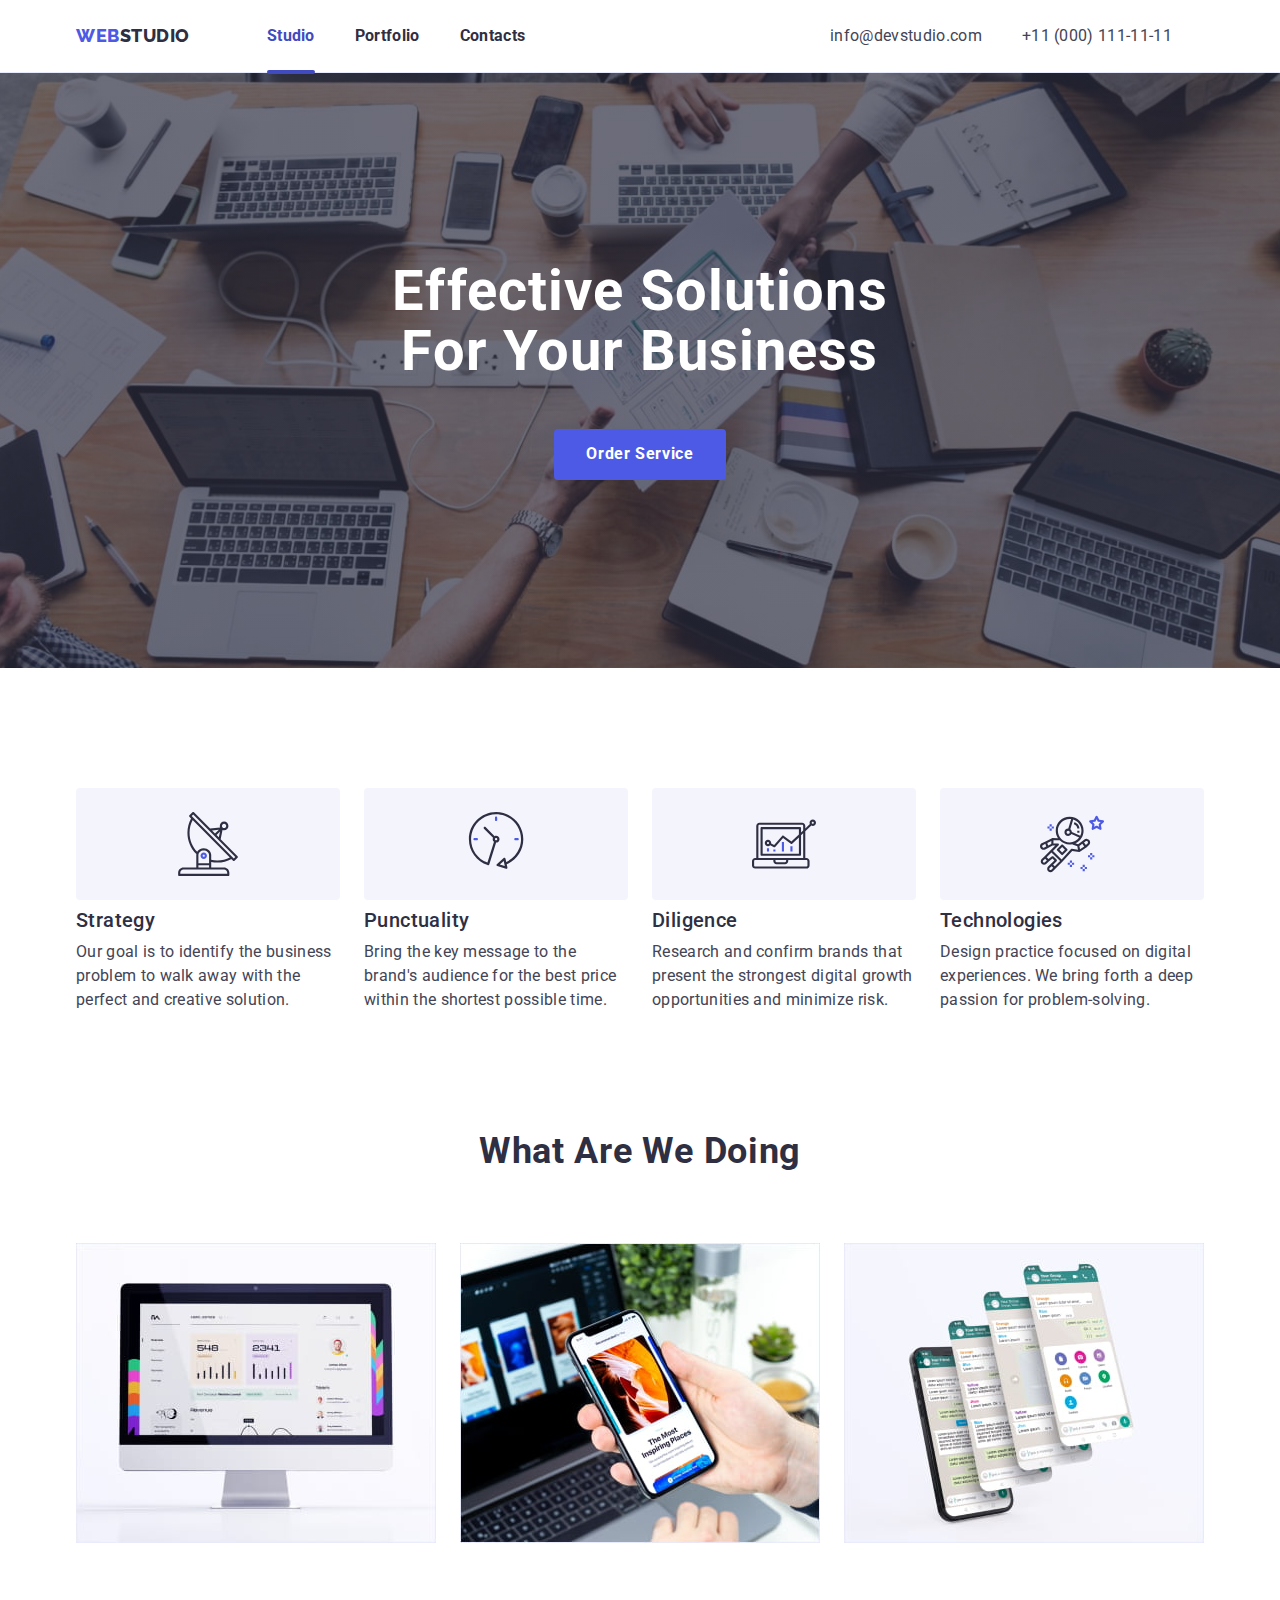
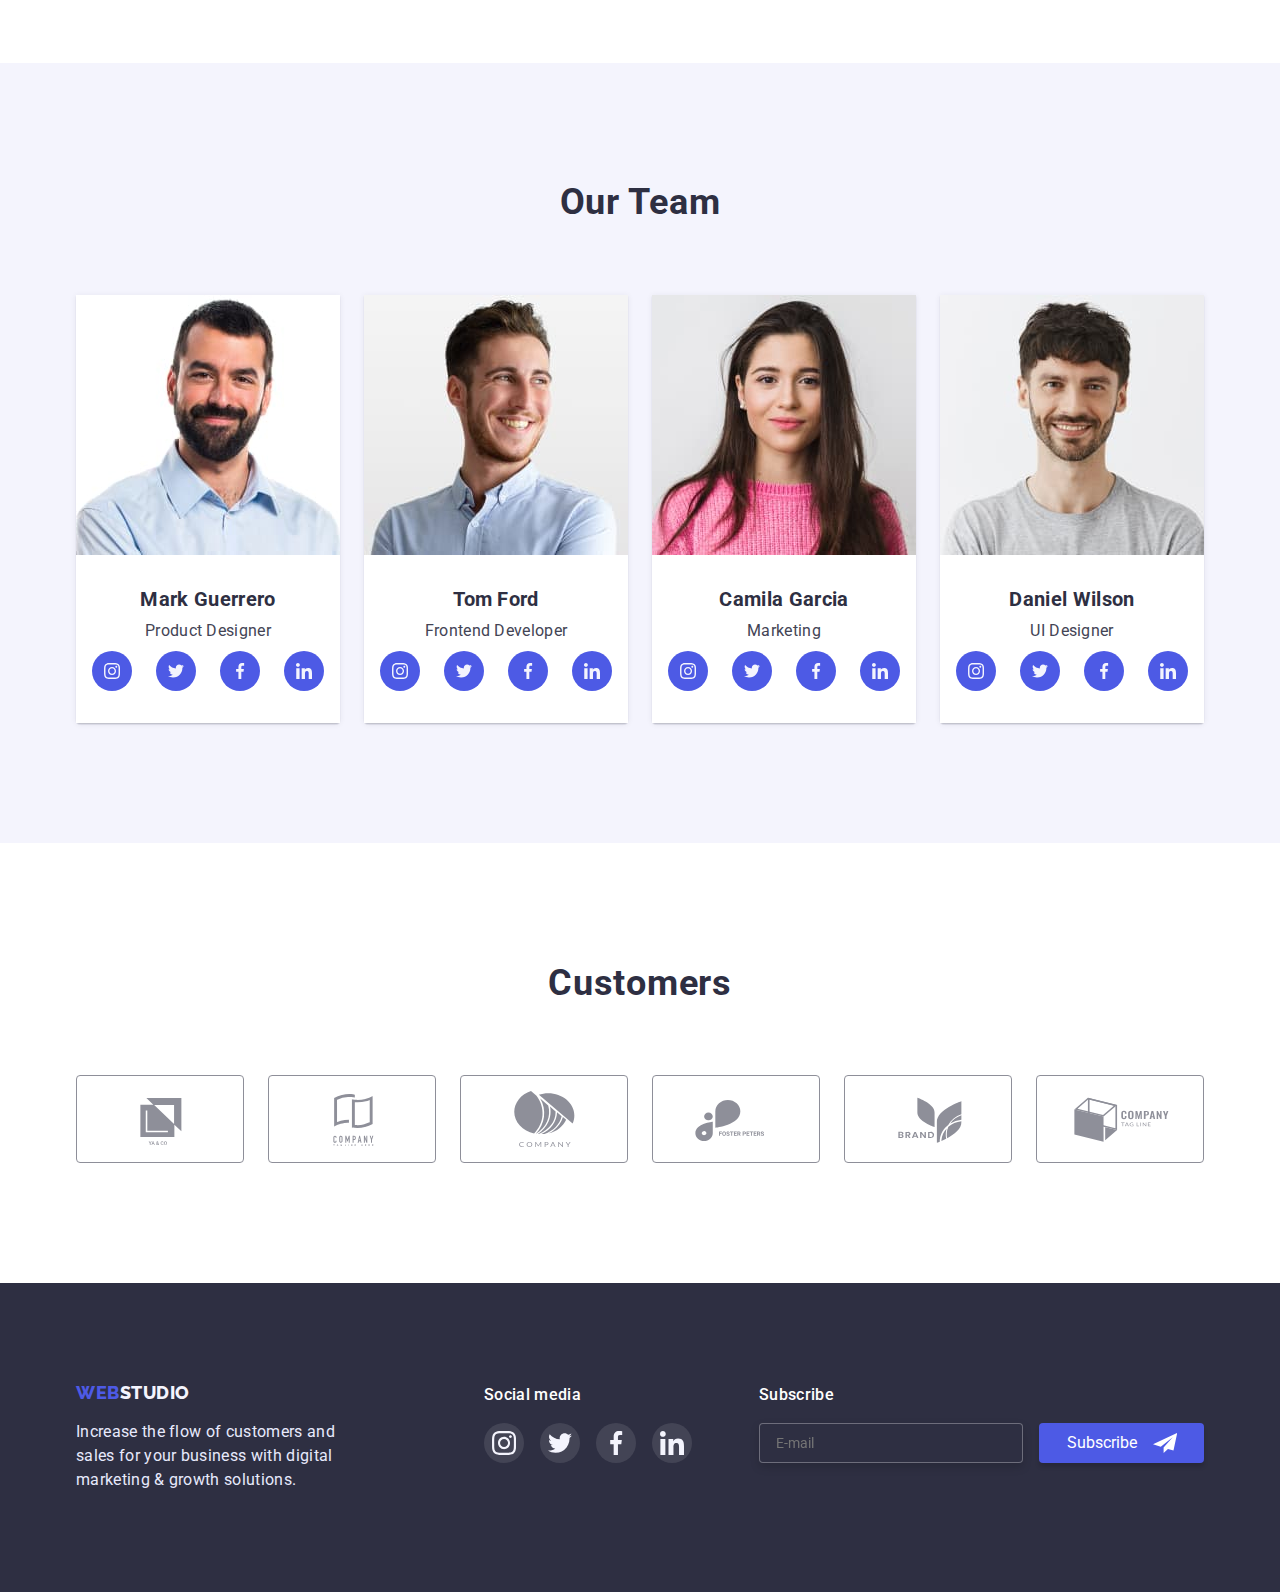
<file: index.html>
<!DOCTYPE html>
<html lang="en">

<head>
	<meta charset="UTF-8" />
	<meta http-equiv="X-UA-Compatible" content="IE=edge" />
	<meta name="viewport" content="width=device-width, initial-scale=1.0" />
	<title>Document</title>
	<link rel="preconnect" href="https://fonts.googleapis.com" />
	<link rel="preconnect" href="https://fonts.gstatic.com" crossorigin />
	<link href="https://fonts.googleapis.com/css2?family=Raleway:wght@800&family=Roboto:wght@400;500;700&display=swap"
		rel="stylesheet" />
	<link rel="stylesheet" href="//cdnjs.cloudflare.com/ajax/libs/modern-normalize/1.1.0/modern-normalize.min.css" />
	<link rel="stylesheet" href="./css/styles.css" />
	<link rel="stylesheet" href="./css/mobile.css" />
	<link rel="stylesheet" href="./css/tablet.css" />
	<link rel="stylesheet" href="./css/desktop.css" />
</head>

<body>
	<header class="header">
		<div class="container page-header">
			<nav class="header-navigation">
				<a class="logo-main link" href="./index.html"><span class="first-logo">WEB</span><span
						class="studio-logo">STUDIO</span></a>
				<!----------------------------------------NAVIGATION ACTIVE------------------------->
				<ul class="header-list list">
					<li class="header-item">
						<a class="header-link current link" href="./index.html">Studio</a>
					</li>
					<li class="header-item">
						<a class="header-link link" href="./portfolio.html">Portfolio</a>
					</li>
					<li class="header-item">
						<a class="header-link link" href="">Contacts</a>
					</li>
				</ul>
			</nav>

			<ul class="header-contact-info list">
				<li class="header-email"><a class="contact-link link"
						href="mailto:info@devstudio.com">info@devstudio.com</a></li>
				<li class="header-tel"><a class="contact-link link" href="tel:+110001111111">+11 (000) 111-11-11</a>
				</li>
			</ul>
			<button type="button" class="mobile-menu-open" data-menu-open>
				<svg class="mobile-menu-open_icon" width="32" height="22">
					<use href="./img/icons.svg.svg#menu_btn"></use>
				</svg>
			</button>
		</div>
		<!---------------------------------MOBILE MODAL NAVIGATION-->
		<div class="mobile-menu" data-menu>
			<div class="container mobile-menu_container">
				<button class="mobile-menu_close-btn" data-menu-close>
					<svg class="mobile-menu_close-icon" width="24" height="24">
						<use href="./img/icons.svg.svg#icon-close-mob-menu"></use>
					</svg>
				</button>
				<ul class="header-list-mobile list">
					<li class="header-item-mobile">
						<a class="header-link-mobile current link" href="./index.html">Studio</a>
					</li>
					<li class="header-item-mobile">
						<a class="header-link-mobile link" href="./portfolio.html">Portfolio</a>
					</li>
					<li class="header-item-mobile">
						<a class="header-link-mobile link" href="">Contacts</a>
					</li>
				</ul>

				<ul class="header-contact-info-mobile list">
					<li class="header-tel-mobile">
						<a class="contact-link-mobile link" href="tel:+110001111111">+11 (000) 111-11-11</a>
					</li>
					<li class="header-email-mobile">
						<a class="contact-email-mobile link" href="mailto:info@devstudio.com">info@devstudio.com</a>
					</li>
				</ul>

				<ul class="menu-soc-list-mobile list">
					<li class="soc-media-items-mobile">
						<a href="" class="soc-medial-link-mobile link">
							<svg class="soc-icon-mobile" width="24" height="24">
								<use href="./img/icons.svg.svg#icon-instagramnew"></use>
							</svg>
						</a>
					</li>
					<li class="soc-media-items-mobile">
						<a href="" class="soc-medial-link-mobile link">
							<svg class="soc-icon-mobile" width="24" height="24">
								<use href="./img/icons.svg.svg#icon-twitternew"></use>
							</svg>
						</a>
					</li>
					<li class="soc-media-items-mobile">
						<a href="" class="soc-medial-link-mobile link">
							<svg class="soc-icon-mobile" width="24" height="24">
								<use href="./img/icons.svg.svg#icon-facebooknew"></use>
							</svg>
						</a>
					</li>
					<li class="soc-media-items-mobile">
						<a href="" class="soc-medial-link-mobile link">
							<svg class="soc-icon-mobile" width="24" height="24">
								<use href="./img/icons.svg.svg#icon-linkedinnew"></use>
							</svg>
						</a>
					</li>
				</ul>
			</div>
		</div>
		<!---------------------------------MOBILE MODAL NAVIGATION-->
	</header>

	<main>
		<section class="hero-bg">
			<div class="container">
				<h1 class="solution">Effective Solutions For Your Business</h1>
				<button class="main-button" type="button" data-modal-open>Order Service</button>
			</div>
		</section>
		<section class="section">
			<div class="container">
				<h2 class="visually-hidden">business goal</h2>
				<ul class="list fututes-list">
					<li class="hero-strategy list">
						<div class="rectangle">
							<svg class="icon" width="64" height="64">
								<use href="./img/icons.svg.svg#icon-antenna-1"></use>
							</svg>
						</div>
						<h3 class="hero-title">Strategy</h3>
						<p class="hero-pre-title">
							Our goal is to identify the business problem to walk away with the perfect and creative
							solution.
						</p>
					</li>
					<li class="hero-strategy list">
						<div class="rectangle">
							<svg class="icon" width="64" height="64">
								<use href="./img/icons.svg.svg#icon-clock-1"></use>
							</svg>
						</div>
						<h3 class="hero-title">Punctuality</h3>
						<p class="hero-pre-title">
							Bring the key message to the brand's audience for the best price within the shortest
							possible time.
						</p>
					</li>
					<li class="hero-strategy list">
						<div class="rectangle">
							<svg class="icon" width="64" height="64">
								<use href="./img/icons.svg.svg#icon-diagram-1"></use>
							</svg>
						</div>
						<h3 class="hero-title">Diligence</h3>
						<p class="hero-pre-title">
							Research and confirm brands that present the strongest digital growth opportunities and
							minimize risk.
						</p>
					</li>
					<li class="hero-strategy list">
						<div class="rectangle">
							<svg class="icon" width="64" height="64">
								<use href="./img/icons.svg.svg#icon-astronaut-1"></use>
							</svg>
						</div>
						<h3 class="hero-title">Technologies</h3>
						<p class="hero-pre-title">
							Design practice focused on digital experiences. We bring forth a deep passion for
							problem-solving.
						</p>
					</li>
				</ul>
			</div>
		</section>

		<!-----------OUR WORK----------->
		<section class="our-work section">
			<div class="container">
				<h2 class="explination-list">What are we doing</h2>
				<ul class="list our-work-list">
					<li class="pictureone">
						<img src="./img/what-are-we-doing/Rectangle71.jpg" alt="monitor" width="360" />
					</li>
					<li class="picturetwo">
						<img src="./img/what-are-we-doing/Rectangle72.jpg" alt="app" width="360" />
					</li>
					<li class="picturethree">
						<img src="./img/what-are-we-doing/Rectangle73.jpg" alt="mobilephone" width="360" />
					</li>
				</ul>
			</div>
		</section>

		<!---------------------TEAM------------------->

		<section class="team-section section">
			<div class="container">
				<h2 class="team-title">Our Team</h2>
				<ul class="list team-list">
					<li class="team">
						<img srcset="./img/sqoosh/mark1.jpg 1x, ./img/sqoosh/mark2.jpg 2x"
						 src="./img/our-team/img.jpg"
							alt="male" width="264" />
						

						<div class="team-text-wrap">
							<h3 class="team-title-first">Mark Guerrero</h3>
							<p class="team-pre-title">Product Designer</p>

							<ul class="socialmedia">
								<li class="socialmedia-items">
									<a href="" class="socialmedial-link link">
										<svg class="socialmesia-icon" width="16" height="16">
											<use href="./img/icons.svg.svg#icon-instagramnew"></use>
										</svg>
									</a>
								</li>
								<li class="socialmedia-items">
									<a href="" class="socialmedial-link link">
										<svg class="socialmesia-icon" width="16" height="16">
											<use href="./img/icons.svg.svg#icon-twitternew"></use>
										</svg>
									</a>
								</li>
								<li class="socialmedia-items">
									<a href="" class="socialmedial-link link"><svg class="socialmesia-icon" width="16"
											height="16">
											<use href="./img/icons.svg.svg#icon-facebooknew"></use>
										</svg>
									</a>
								</li>
								<li class="socialmedia-items">
									<a href="" class="socialmedial-link link"><svg class="socialmesia-icon" width="16"
											height="16">
											<use href="./img/icons.svg.svg#icon-linkedinnew"></use>
										</svg>
									</a>
								</li>
							</ul>
						</div>
					</li>

					<li class="team">
							<img srcset="./img/sqoosh/tom1.jpg 1x, ./img/sqoosh/tom2.jpg 2x"
							 src="./img/our-team/img1.jpg"
							alt="male" width="264" />
						
						<div class="team-text-wrap">
							<h3 class="team-title-first">Tom Ford</h3>
							<p class="team-pre-title">Frontend Developer</p>
							<ul class="socialmedia">
								<li class="socialmedia-items">
									<a href="" class="socialmedial-link link">
										<svg class="socialmesia-icon" width="16" height="16">
											<use href="./img/icons.svg.svg#icon-instagramnew"></use>
										</svg>
									</a>
								</li>
								<li class="socialmedia-items">
									<a href="" class="socialmedial-link link">
										<svg class="socialmesia-icon" width="16" height="16">
											<use href="./img/icons.svg.svg#icon-twitternew"></use>
										</svg>
									</a>
								</li>
								<li class="socialmedia-items">
									<a href="" class="socialmedial-link link"><svg class="socialmesia-icon" width="16"
											height="16">
											<use href="./img/icons.svg.svg#icon-facebooknew"></use>
										</svg>
									</a>
								</li>
								<li class="socialmedia-items">
									<a href="" class="socialmedial-link link"><svg class="socialmesia-icon" width="16"
											height="16">
											<use href="./img/icons.svg.svg#icon-linkedinnew"></use>
										</svg>
									</a>
								</li>
							</ul>
						</div>
					</li>

					<li class="team">
			<img srcset="./img/sqoosh/camila1.jpg 1x, ./img/sqoosh/camila2.jpg 2x"
							 src="./img/our-team/img2.jpg"
							alt="male" width="264" />
						<div class="team-text-wrap">
							<h3 class="team-title-first">Camila Garcia</h3>
							<p class="team-pre-title">Marketing</p>
							<ul class="socialmedia">
								<li class="socialmedia-items">
									<a href="" class="socialmedial-link link">
										<svg class="socialmesia-icon" width="16" height="16">
											<use href="./img/icons.svg.svg#icon-instagramnew"></use>
										</svg>
									</a>
								</li>
								<li class="socialmedia-items">
									<a href="" class="socialmedial-link link">
										<svg class="socialmesia-icon" width="16" height="16">
											<use href="./img/icons.svg.svg#icon-twitternew"></use>
										</svg>
									</a>
								</li>
								<li class="socialmedia-items">
									<a href="" class="socialmedial-link link"><svg class="socialmesia-icon" width="16"
											height="16">
											<use href="./img/icons.svg.svg#icon-facebooknew"></use>
										</svg>
									</a>
								</li>
								<li class="socialmedia-items">
									<a href="" class="socialmedial-link link"><svg class="socialmesia-icon" width="16"
											height="16">
											<use href="./img/icons.svg.svg#icon-linkedinnew"></use>
										</svg>
									</a>
								</li>
							</ul>
						</div>
					</li>

					<li class="team">
						<img srcset="./img/sqoosh/daniel1.jpg 1x, ./img/sqoosh/daniel2.jpg 2x"
							 src="./img/our-team/img3.jpg"
							alt="male" width="264" />
						
						<div class="team-text-wrap">
							<h3 class="team-title-first">Daniel Wilson</h3>
							<p class="team-pre-title">UI Designer</p>
							<ul class="socialmedia">
								<li class="socialmedia-items">
									<a href="" class="socialmedial-link link">
										<svg class="socialmesia-icon" width="16" height="16">
											<use href="./img/icons.svg.svg#icon-instagramnew"></use>
										</svg>
									</a>
								</li>
								<li class="socialmedia-items">
									<a href="" class="socialmedial-link link">
										<svg class="socialmesia-icon" width="16" height="16">
											<use href="./img/icons.svg.svg#icon-twitternew"></use>
										</svg>
									</a>
								</li>
								<li class="socialmedia-items">
									<a href="" class="socialmedial-link link"><svg class="socialmesia-icon" width="16"
											height="16">
											<use href="./img/icons.svg.svg#icon-facebooknew"></use>
										</svg>
									</a>
								</li>
								<li class="socialmedia-items">
									<a href="" class="socialmedial-link link"><svg class="socialmesia-icon" width="16"
											height="16">
											<use href="./img/icons.svg.svg#icon-linkedinnew"></use>
										</svg>
									</a>
								</li>
							</ul>
						</div>
					</li>
				</ul>
			</div>
		</section>
				
		
			<section class="section-customers">
				<div class="container">
					<h2 class="section-name">Customers</h2>
					<ul class="customers-list list">
						<li class="customers-items">
							<a href="" class="customers-link link">
								<svg class="customers-icon" width="104" height="56">
									<use href="./img/icons.svg.svg#icon-first"></use>
							</svg>

							</a>
						</li>
						<li class="customers-items">
							<a href="" class="customers-link link">
								<svg class="customers-icon" width="104" height="56">
									<use href="./img/icons.svg.svg#icon-second"></use>
							</svg>
							</a>
						</li>
						<li class="customers-items">
							<a href="" class="customers-link link">
								<svg class="customers-icon" width="104" height="56">
									<use href="./img/icons.svg.svg#icon-group"></use>
							</svg>
							</a>
						</li>
						<li class="customers-items">
							<a href="" class="customers-link link">
								<svg class="customers-icon" width="104" height="56">
									<use href="./img/icons.svg.svg#icon-four"></use>
							</svg>
							</a>
						</li>
						<li class="customers-items">
							<a href="" class="customers-link link">
								<svg class="customers-icon" width="104" height="56">
									<use href="./img/icons.svg.svg#icon-five"></use>
							</svg>
							</a>
						</li>
						<li class="customers-items">
							<a href="" class="customers-link link">
								<svg class="customers-icon" width="104" height="56">
									<use href="./img/icons.svg.svg#icon-six"></use>
							</svg>
							</a>
						</li>
					</ul>
				</div>
			</section>
	</main>

	 <footer class="footer">
			<div class="container footer-container">
				<div class="footlog">
				<a class="footer-logo link" href="index.html">WEB<span class="logo-footer">STUDIO</span></a>
				<p class="end-word">
					Increase the flow of customers and sales for your business with digital marketing & growth solutions.
				</p>
			</div>
			<div class="footer-socmedia">
				<p class="footer-soc">Social media</p>
				<ul class="footer-soc-list list">
					<li class="soc-media-items">
										<a href="" class="soc-medial-link link">
											<svg class="soc-icon" width="24" height="24">
												<use href="./img/icons.svg.svg#icon-instagramnew"></use>
											</svg>
										</a>
									</li>
									<li class="soc-media-items">
										<a href="" class="soc-medial-link link">
											<svg class="soc-icon" width="24" height="24">
												<use href="./img/icons.svg.svg#icon-twitternew"></use>
											</svg>
										</a>
									</li>
									<li class="soc-media-items">
										<a href="" class="soc-medial-link link">
											<svg class="soc-icon" width="24" height="24">
												<use href="./img/icons.svg.svg#icon-facebooknew"></use>
											</svg>
										</a>
									</li>
									<li class="soc-media-items">
										<a href="" class="soc-medial-link link">
											<svg class="soc-icon" width="24" height="24">
												<use href="./img/icons.svg.svg#icon-linkedinnew"></use>
											</svg>
										</a>
									</li>

				</ul>

			</div>	
			<div class="footer-container-subscribe">
		<p class="subscribe-text">Subscribe</p>
		<form class="footer-form">
		<input 
			type="email" 
			placeholder="E-mail"
			name="user_email" 
			class="footer-form-input"
			required
			/>
		
			<button type="submit" class="button-subscribe">Subscribe
		<svg class="footer-icon" width="24" height="24">
		<use href="./img/icons.svg.svg#icon-flight"></use>
		</svg>
	</button>
		
		</form>
	</div>
		</div>
		
	</div>

		</footer>


	<div class="backdrop is-hidden" data-modal>
		<div class="modal">
			<button type="button" class="modal-close-btn" data-modal-close>
				<svg class="modal-close-btn-icon" width="8" height="8">
					<use href="./img/icons.svg.svg#icon-close-black"></use>
				</svg>
			</button>
			<p class="text-message">Leave your contacts and we will call you back</p>
			<form class="modal-form">
				<label class="modal-form-field">
					<span class="modal-form-input-desc">Name</span>
					<span class="modal-form-input-wrapper">
						<input type="text" name="user_name" class="modal-form-input" required pattern="[a-zA-Za-яА-Я]+"
							minlength="2" />
						<span class="modal-form-input-icon">
							<svg class="form-icon" width="15" height="12">
								<use href="./img/icons.svg.svg#icon-name"></use>
							</svg>
						</span>
					</span>
				</label>
				<label class="modal-form-field">
					<span class="modal-form-input-desc">Phone</span>
					<span class="modal-form-input-wrapper">
						<input type="tel" name="user_phone" class="modal-form-input" required
							pattern="[0-9]{3}-[0-9]{3}-[0-9]{2}-[0-9]{2}" title="xxx-xxx-xx-xx" />
						<span class="modal-form-input-icon">
							<svg class="form-icon" width="15" height="12">
								<use href="./img/icons.svg.svg#icon-phone"></use>
							</svg>
						</span>
					</span>
				</label>
				<label class="modal-form-field">
					<span class="modal-form-input-desc">Email</span>
					<span class="modal-form-input-wrapper">
						<input type="email" name="user_email" class="modal-form-input" required />
						<span class="modal-form-input-icon">
							<svg class="form-icon" width="15" height="12">
								<use href="./img/icons.svg.svg#icon-letter"></use>
							</svg>
						</span>
					</span>
				</label>
				<label class="modal-form-field">
					<span class="modal-form-input-desc">Comment</span>
					<textarea name="user_message" class="modal-form-message" placeholder="Text input"></textarea>
				</label>
				<input id="user-policy" type="checkbox" name="user_policy" class="modal-form-check visually-hidden" />
				<label for="user-policy" class="modal-form-check-desc">I accept the terms and conditions of the&nbsp;<a
						href="" class="modal-link">Privacy Policy</a>
				</label>
				<button type="submit" class="modal-form-submit">Send</button>
			</form>
		</div>
	</div>

	<script src="./js/modal.js"></script>

	<script src="./js/mobile-menu.js"></script>
</body>

</html>
</file>
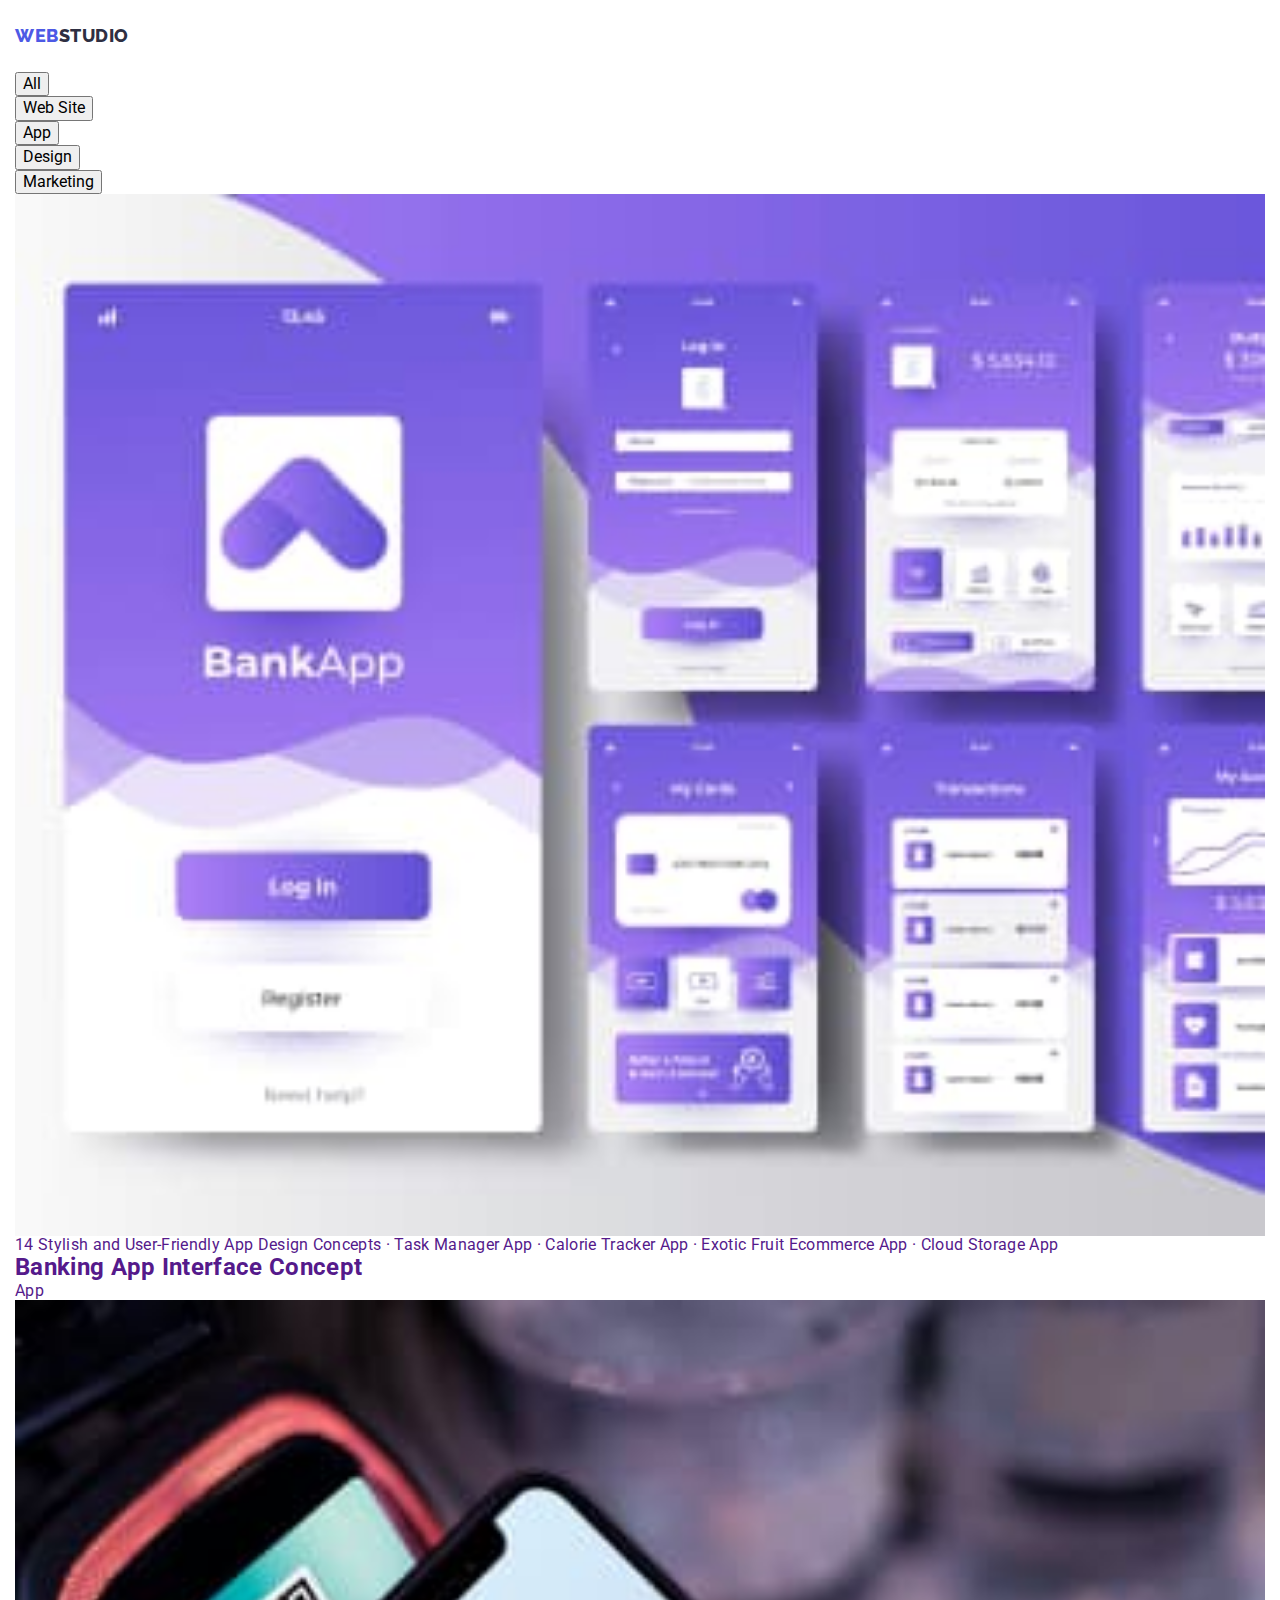
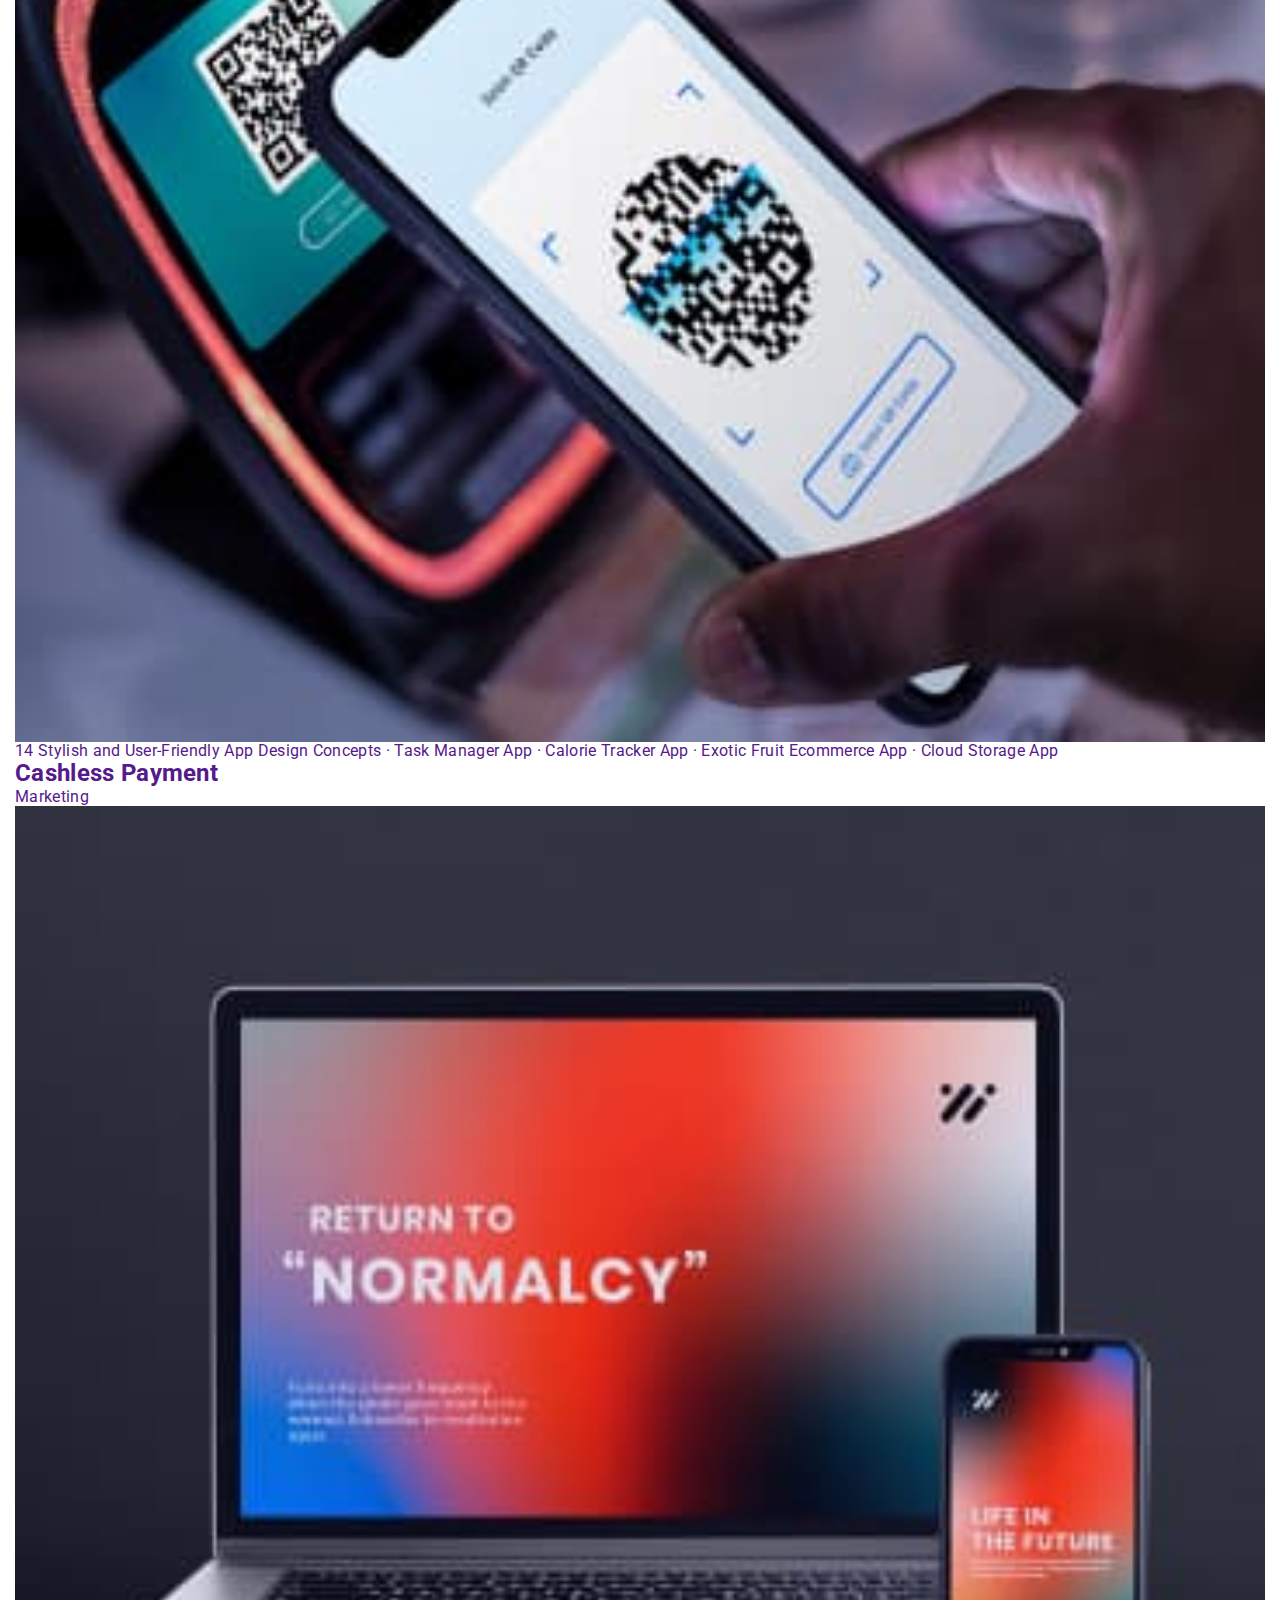
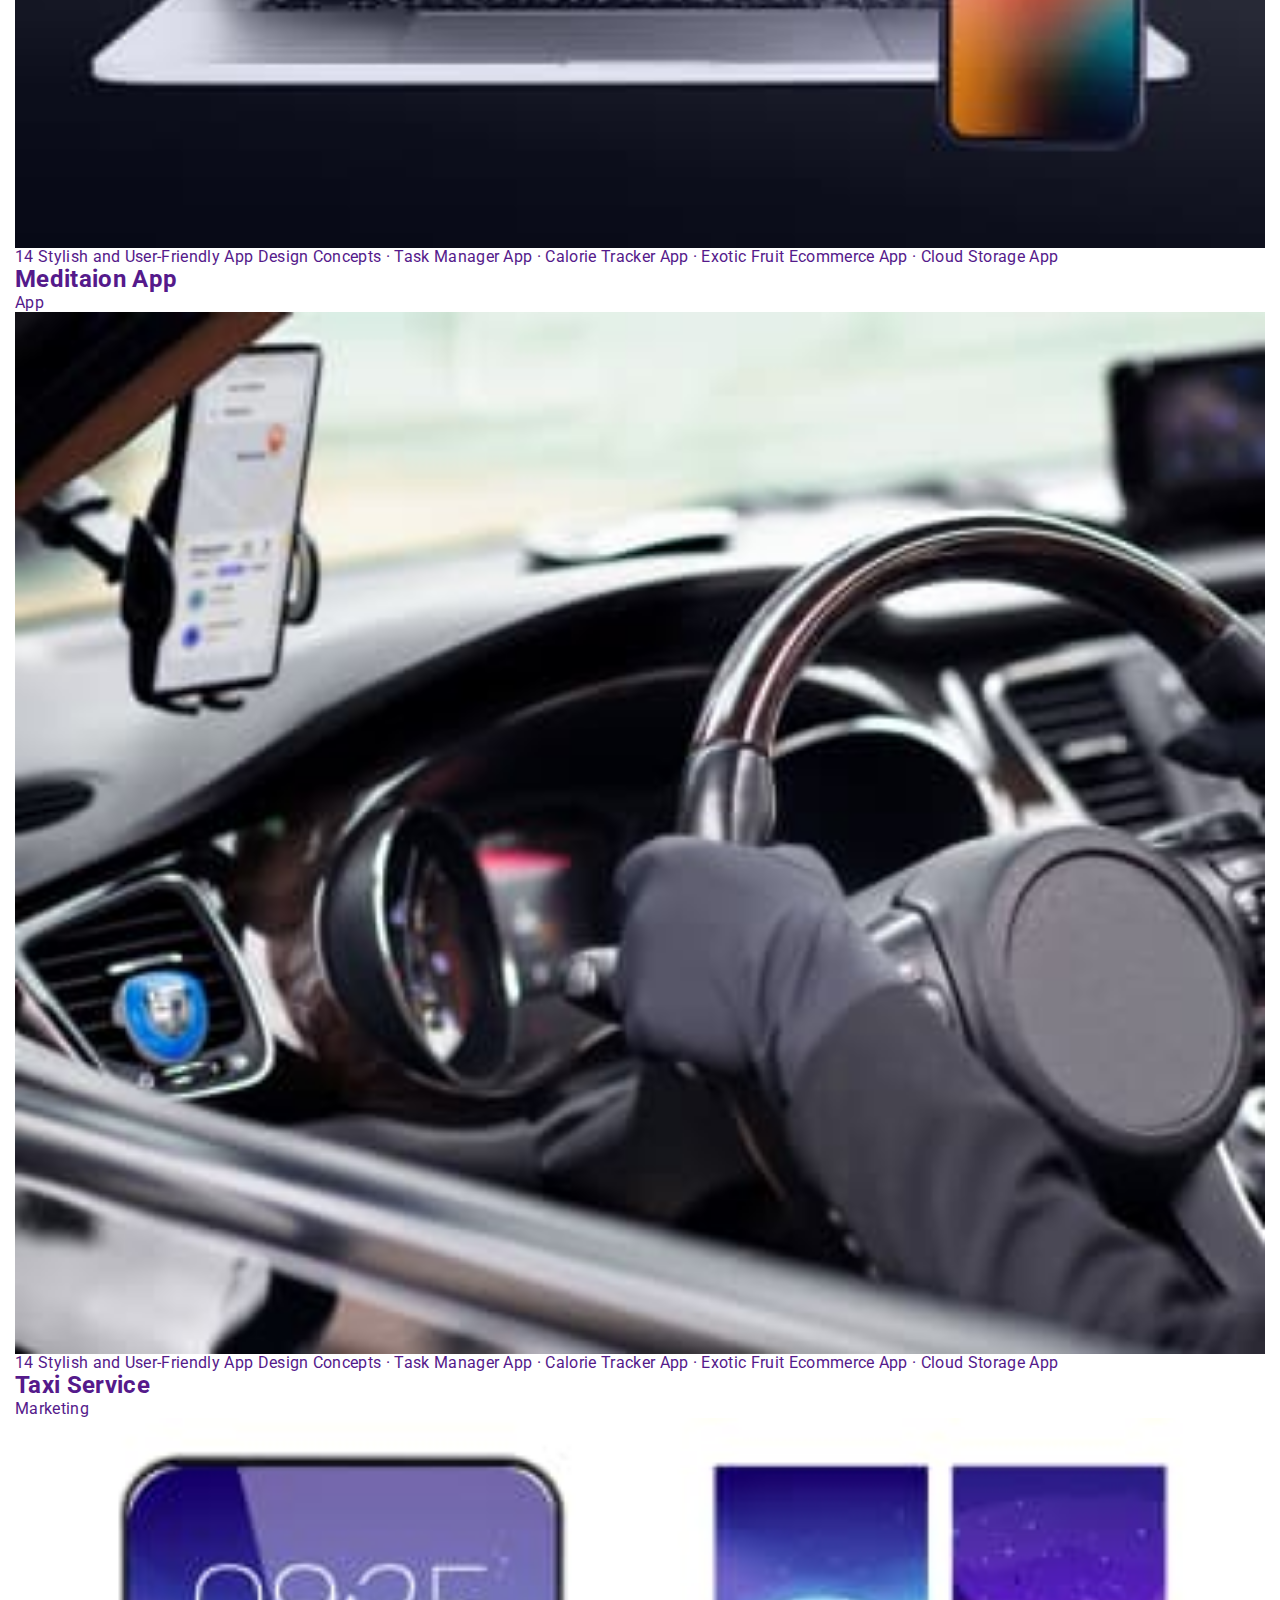
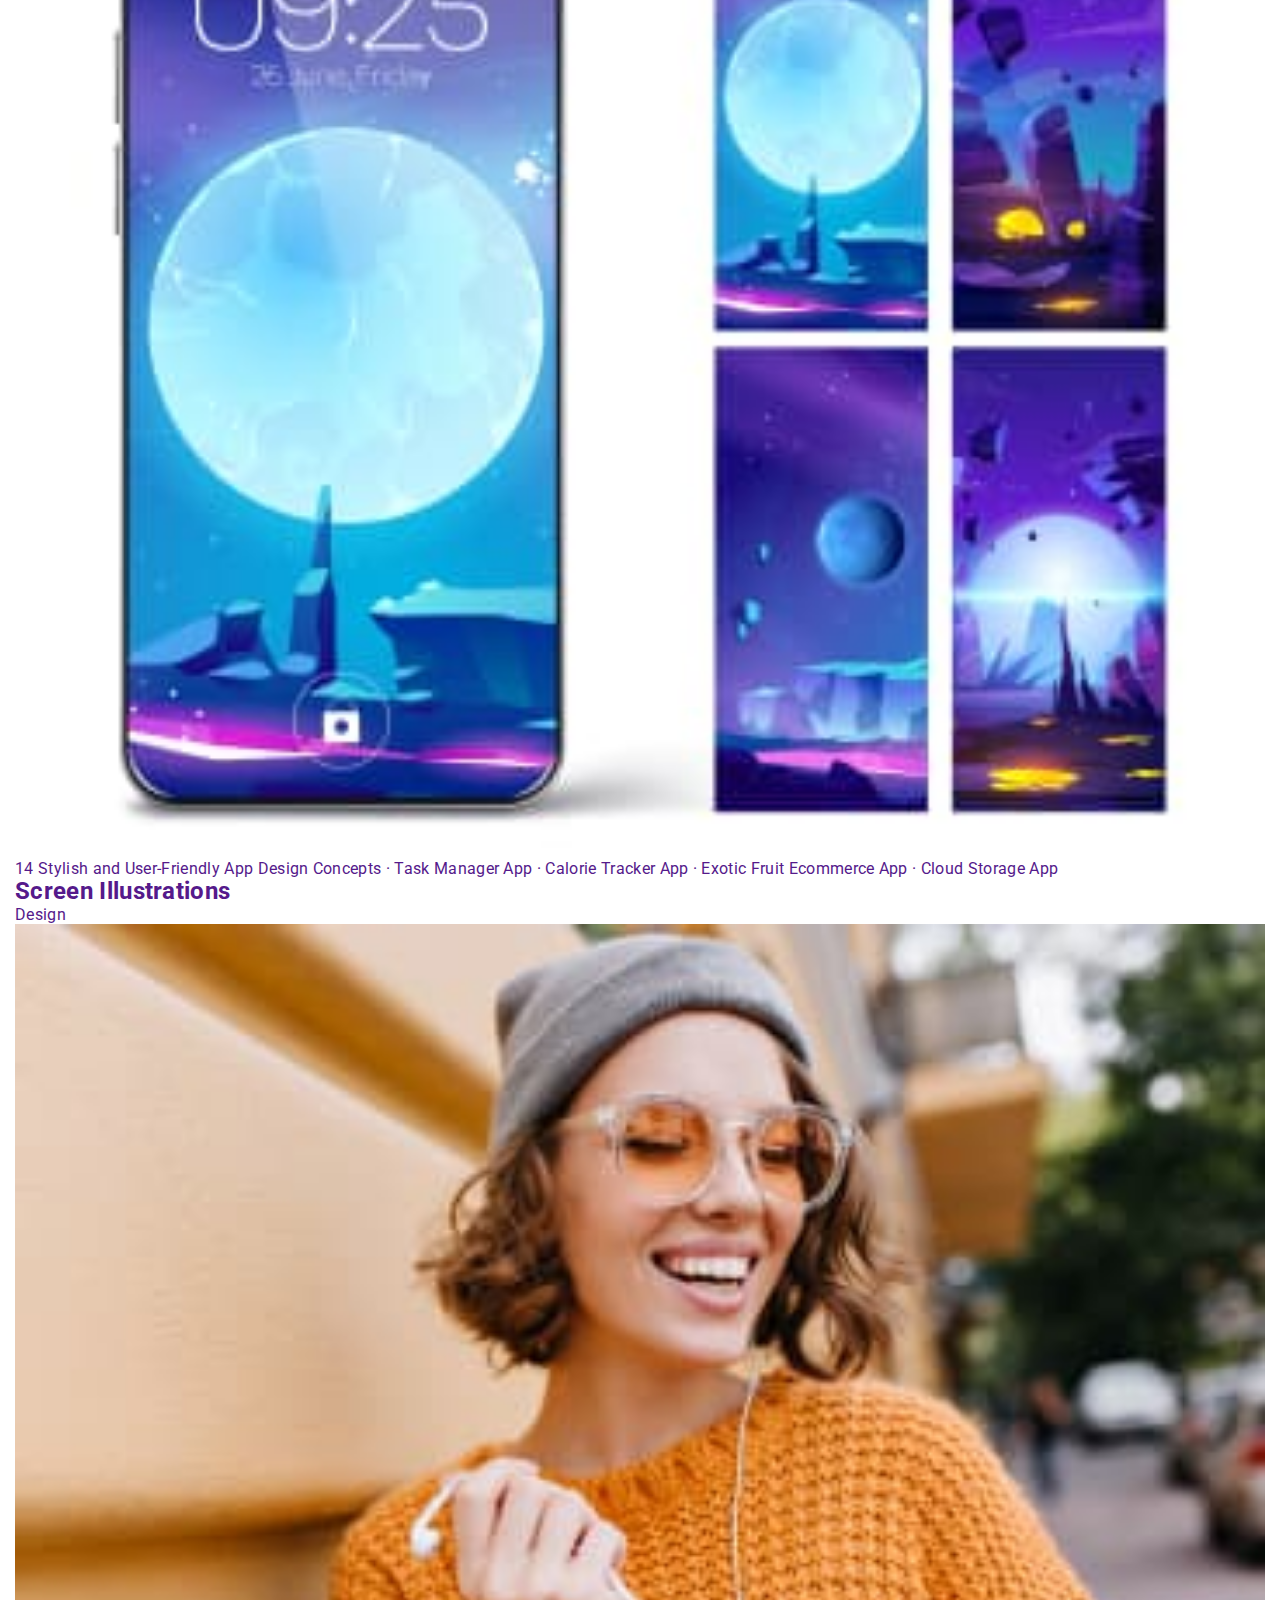
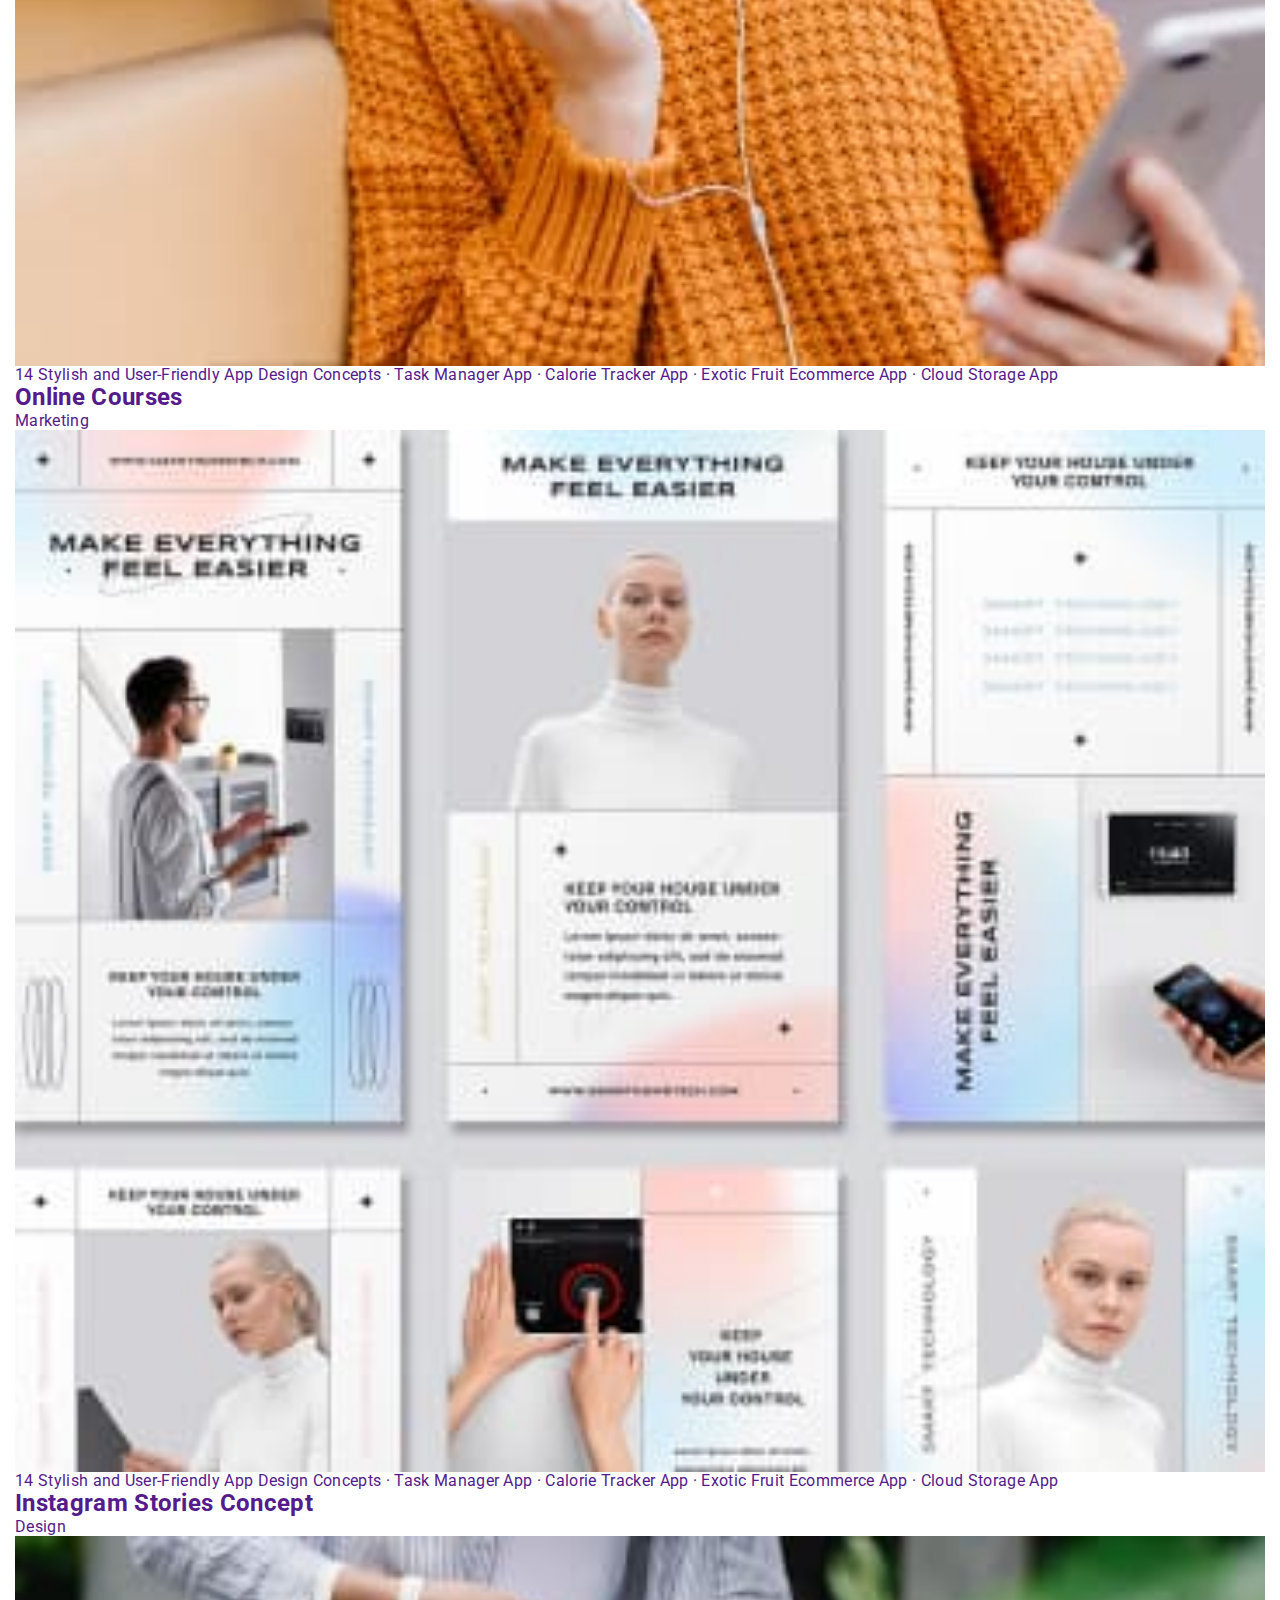
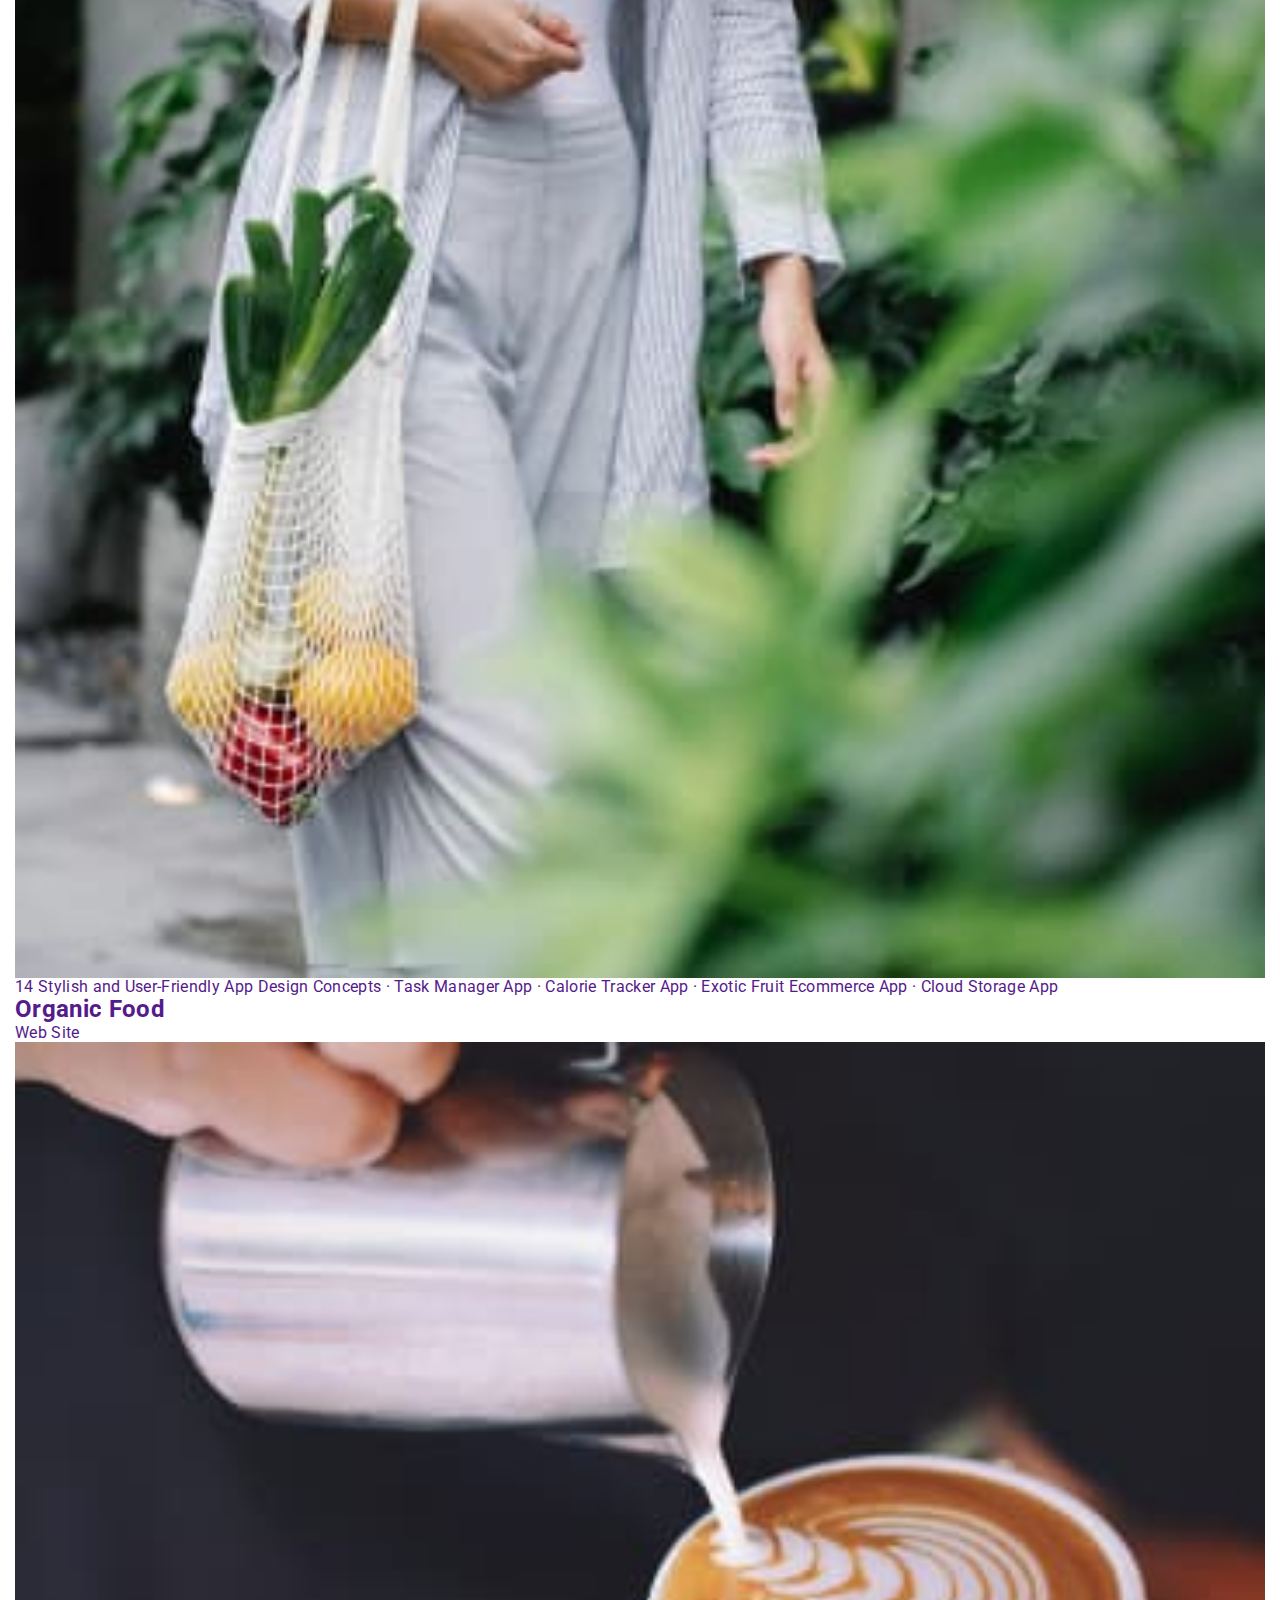
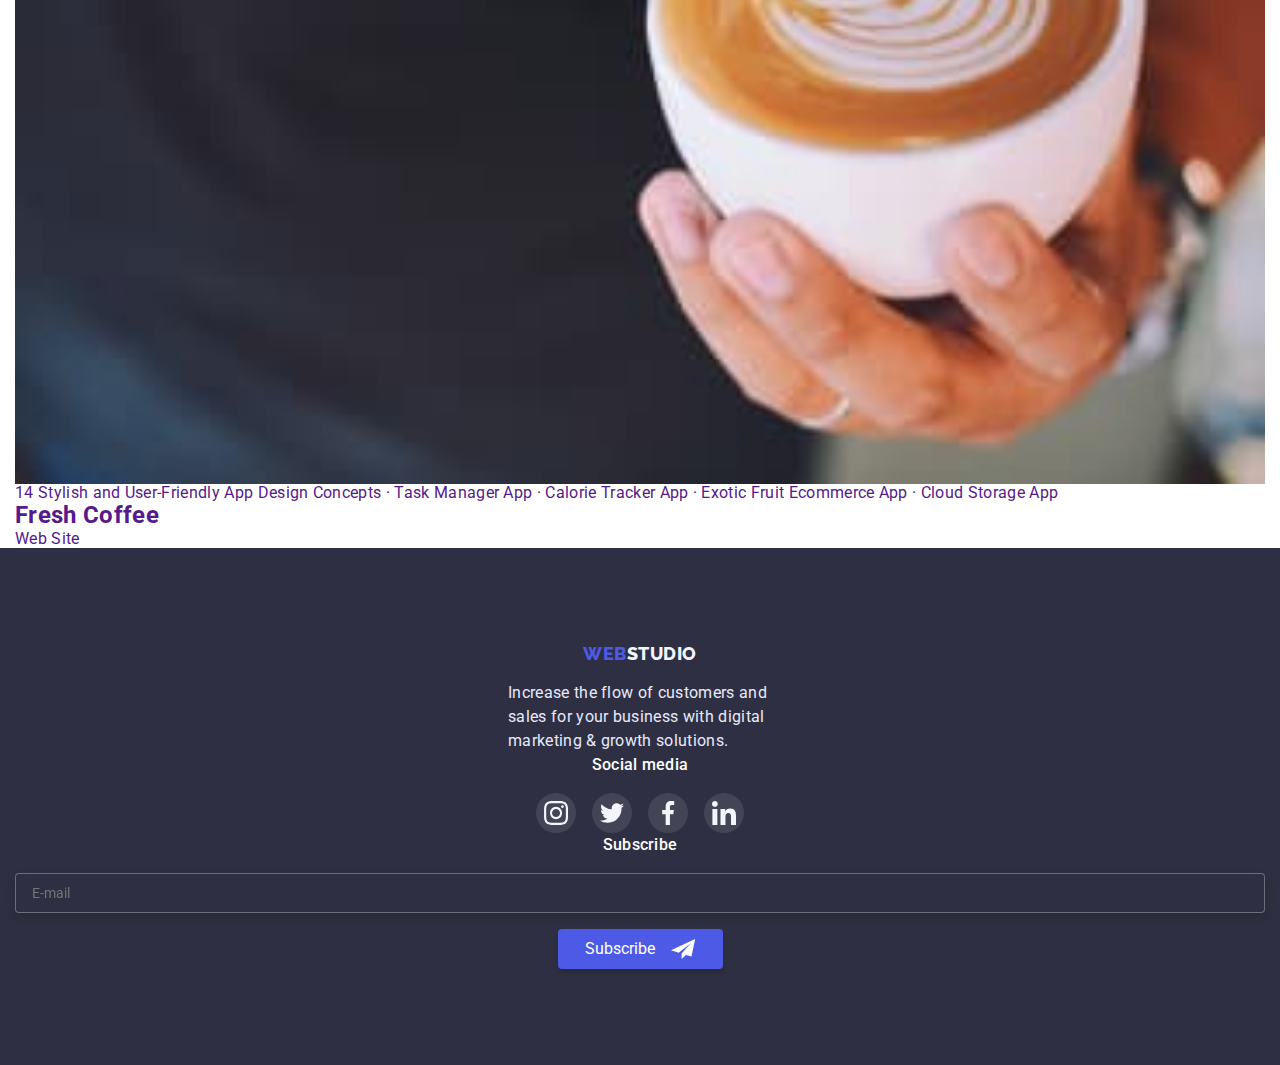
<file: portfolio.html>
<!DOCTYPE html>
<html lang="en">
<head>
    <meta charset="UTF-8"/>
    <meta http-equiv="X-UA-Compatible" content="IE=edge"/>
    <meta name="viewport" content="width=device-width, initial-scale=1.0"/>
    <title>Document</title>
    <link rel="preconnect" href="https://fonts.googleapis.com">
		<link rel="preconnect" href="https://fonts.gstatic.com" crossorigin>
		<link href="https://fonts.googleapis.com/css2?family=Raleway:wght@800&family=Roboto:wght@400;500;700&display=swap" rel="stylesheet">
        <link rel="stylesheet" href="//cdnjs.cloudflare.com/ajax/libs/modern-normalize/1.1.0/modern-normalize.min.css"/>
        <link rel="stylesheet" href="./css/styles.css"/>
</head>
<body>
    		<header class="header">
			<div class="container">
			<nav class="header-navigation">
				<a class="logo-main link" href="./index.html"><span class="first-logo">WEB</span><span class="studio-logo">STUDIO</span></a>

				<ul class="header-list list">
					<li class="header-item"><a class="header-link link" href="./index.html">Studio</a></li>
					<li class="header-item"><a class="header-link current  link" href="./portfolio.html">Portfolio</a></li>
					<li class="header-item"><a class="header-link link" href="">Contacts</a></li>
				</ul>
				

			</nav>
			

      				<ul class="header-contact-info list">
					<li class="header-email"><a class="contact-link link" href="mailto:info@devstudio.com">info@devstudio.com</a></li>
					<li class="header-tel"><a class="contact-link link" href="tel:+110001111111">+11 (000) 111-11-11</a></li>
				</ul>
			
			</div>
		</header>
        <main>
            <section class="portfolio">
                <div class="container">
                <h1 class="visually-hidden">Portfolio</h1>
                <ul class="button-list-portfolio list">
                    <li class="button-list"><button type="button" class="button-portfolio">All</button></li>
                    <li class="button-list"><button type="button"  class="button-portfolio">Web Site</button></li>
                    <li class="button-list"><button type="button"  class="button-portfolio">App</button></li>
                    <li class="button-list"><button type="button"  class="button-portfolio">Design</button></li>
                    <li class="button-list"><button type="button"  class="button-portfolio">Marketing</button></li>
                </ul>
                <ul class="menutour list">
                    <li class="shade">
                        <a href="" class="portfolio-link link">
                        <div class="over-lay-wrap">
                        <img src="./img/img/banking.jpg" alt="App" width="360">
                        <p class="overlay">14 Stylish and User-Friendly App Design Concepts · Task Manager App · Calorie Tracker App · Exotic Fruit Ecommerce App · Cloud Storage App</p>
                      </div>  
                      <div class="menu-text-wrap">
                        <h2 class="menu-title">Banking App Interface Concept</h2>
                        <p class="pre-menu-title">App</p>
                    </div>
                </a>
                    </li>
                    <li class="shade">
                        <a href="" class="portfolio-link link">
                        <div class="over-lay-wrap">
                        <img src="./img/img/cashless.jpg" alt="phonepayment" width="360">
                        <p class="overlay">14 Stylish and User-Friendly App Design Concepts · Task Manager App · Calorie Tracker App · Exotic Fruit Ecommerce App · Cloud Storage App</p>
                        </div>
                        <div class="menu-text-wrap">
                        <h2 class="menu-title">Cashless Payment</h2>
                        <p class="pre-menu-title">Marketing</p>
                    </div>
                </a>
                </li>
                    <li class="shade">
                        <a href="" class="portfolio-link link">
                        <div class="over-lay-wrap">
                        <img src="./img/img/meditation.jpg" alt="Laptop and mobilephone" width="360">
                        <p class="overlay">14 Stylish and User-Friendly App Design Concepts · Task Manager App · Calorie Tracker App · Exotic Fruit Ecommerce App · Cloud Storage App</p>
                        </div>
                        <div class="menu-text-wrap">
                        <h2 class="menu-title">Meditaion App</h2>
                        <p class="pre-menu-title">App</p>
                  </div>
                 </a>
                 </li>
                    <li class="shade">
                        <a href="" class="portfolio-link link">
                            <div class="over-lay-wrap">
                        <img src="./img/img/taxi.jpg" alt="Steering wheel" width="360">
                        <p class="overlay">14 Stylish and User-Friendly App Design Concepts · Task Manager App · Calorie Tracker App · Exotic Fruit Ecommerce App · Cloud Storage App</p>
                            </div>
                        <div class="menu-text-wrap">
                        <h2 class="menu-title">Taxi Service</h2>
                        <p class="pre-menu-title">Marketing</p>
                   </div> 
                </a>
                </li>
                    <li class="shade">
                        <a href="" class="portfolio-link link">
                            <div class="over-lay-wrap">
                        <img src="./img/img/screen.jpg" alt="mobile screen" width="360">
                        <p class="overlay">14 Stylish and User-Friendly App Design Concepts · Task Manager App · Calorie Tracker App · Exotic Fruit Ecommerce App · Cloud Storage App</p>
                            </div>
                        <div class="menu-text-wrap">
                        <h2 class="menu-title">Screen Illustrations</h2>
                        <p class="pre-menu-title">Design</p>
                    </div>
                </a>
                </li>
                    <li class="shade">
                        <a href="" class="portfolio-link link">
                            <div class="over-lay-wrap">
                        <img src="./img/img/online.jpg" alt="women" width="360">
                        <p class="overlay">14 Stylish and User-Friendly App Design Concepts · Task Manager App · Calorie Tracker App · Exotic Fruit Ecommerce App · Cloud Storage App</p>
                            </div>
                        <div class="menu-text-wrap">
                        <h2 class="menu-title">Online Courses</h2>
                        <p class="pre-menu-title">Marketing</p>
                    </div>
                </a>
                </li>
                    <li class="shade">
                        <a href="" class="portfolio-link link">
                            <div class="over-lay-wrap">
                        <img src="./img/img/inst.jpg" alt="instagram Stories" width="360">
                        <p class="overlay">14 Stylish and User-Friendly App Design Concepts · Task Manager App · Calorie Tracker App · Exotic Fruit Ecommerce App · Cloud Storage App</p>
                            </div>
                       <div class="menu-text-wrap">

                       <h2 class="menu-title">Instagram Stories Concept</h2>
                        <p class="pre-menu-title">Design</p>
                    </div> 
                </a>
                </li>
                    <li class="shade">
                        <a href="" class="portfolio-link link">
                        <div class="over-lay-wrap">
                        <img src="./img/img/organic.jpg" alt="food in the bag" width="360">
                        <p class="overlay">14 Stylish and User-Friendly App Design Concepts · Task Manager App · Calorie Tracker App · Exotic Fruit Ecommerce App · Cloud Storage App</p>
                        </div>
                       <div class="menu-text-wrap"> 
                        <h2 class="menu-title">Organic Food</h2>
                        <p class="pre-menu-title">Web Site</p>
                   </div>
                 </a>
                </li>
                    <li class="shade">
                        <a href="" class="portfolio-link link">
                        <div class="over-lay-wrap">
                        <img src="./img/img/fresh.jpg" alt="cup of Coffee" width="360">
                        <p class="overlay">14 Stylish and User-Friendly App Design Concepts · Task Manager App · Calorie Tracker App · Exotic Fruit Ecommerce App · Cloud Storage App</p>
                        </div>
                       <div class="menu-text-wrap"> 
                        <h2 class="menu-title">Fresh Coffee</h2>
                        <p class="pre-menu-title">Web Site</p>
                    </div>
                </a>
            </li>
                </ul>
            </div>
            </section>
        </main>
   		<footer class="footer">
			<div class="container">
				<div class="footlog">
				<a class="footer-logo link" href="index.html">WEB<span class="logo-footer">STUDIO</span></a>
				<p class="end-word">
					Increase the flow of customers and sales for your business with digital marketing & growth solutions.
				</p>
			</div>
			<div class="footer-socmedia">
				<p class="footer-soc">Social media</p>
				<ul class="footer-soc-list list">
					<li class="soc-media-items">
										<a href="" class="soc-medial-link link">
											<svg class="soc-icon" width="24" height="24">
												<use href="./img/icons.svg.svg#icon-instagramnew"></use>
											</svg>
										</a>
									</li>
									<li class="soc-media-items">
										<a href="" class="soc-medial-link link">
											<svg class="soc-icon" width="24" height="24">
												<use href="./img/icons.svg.svg#icon-twitternew"></use>
											</svg>
										</a>
									</li>
									<li class="soc-media-items">
										<a href="" class="soc-medial-link link">
											<svg class="soc-icon" width="24" height="24">
												<use href="./img/icons.svg.svg#icon-facebooknew"></use>
											</svg>
										</a>
									</li>
									<li class="soc-media-items">
										<a href="" class="soc-medial-link link">
											<svg class="soc-icon" width="24" height="24">
												<use href="./img/icons.svg.svg#icon-linkedinnew"></use>
											</svg>
										</a>
									</li>

				</ul>

			</div>
            <div class="footer-container-subscribe">
		<p class="subscribe-text">Subscribe</p>
		<form class="footer-form">
		<input 
			type="email" 
			placeholder="E-mail"
			name="user_email" 
			class="footer-form-input"
			required
			/>
		
			<button type="submit" class="button-subscribe">Subscribe
		<svg class="footer-icon" width="24" height="24">
		<use href="./img/icons.svg.svg#icon-flight"></use>
		</svg>
	</button>
		
		</form>
	</div>
            
		</div>
        
		</footer>
</body>
</div>

</html>
</file>
<file: css/styles.css>
:root {
	--primary-brand: #4d5ae5;
	--dark: #2e2f42;
	--text: #434455;
	--success: #31d0aa;
	--subtle-text: #8e8f99;
	--accent: #e7e9fc;
	--ligt: #f4f4fd;
	--button-active: #404bbf;
	--white-text-color: #ffffff;

	--main-font: Roboto, sans-serif;
	--secondary-font: Raleway, sans-serif;
}

p,
h1,
h2,
h3,
h4,
h5,
h6 {
	margin: 0;
}
ul,
ol {
	margin: 0;
	padding-left: 0;
}
img {
	display: block;
	max-width: 100%;
	height: auto;
	width:100%;
}

body {
	background-color: var(--white-text-color);
	color: var(--text);
	font-family: var(--main-font);
	font-size: 16px;
	letter-spacing: 0.02em;
}
.section {
	padding-top: 96px;
	padding-bottom: 96px;

}

.list {
	list-style: none;
}

.link {
	text-decoration: none;
}


.container {
	width: 100%;
	padding-left: 15px;
	padding-right: 15px;	
	margin-left: auto;
	margin-right: auto;
}


/*-----HEADER------*/

.header-list {
	display: none;
	
}
.header-contact-info {
	display: none;
}



.header {
	padding: 24px 0;

}
.first-logo {
	color: #4d5ae5;
	
}

.studio-logo {
	color: #2e2f42;
	
}

 .logo-main {
	font-family: Raleway;
	font-weight: 800;
	font-size: 18px;
	line-height: 1.33;
	letter-spacing: 0.03em;
	text-transform: uppercase;
	
	display: block;
}



/*-------MOBILE-MENU------------------*/
.mobile-menu-open {
	background-color: transparent;
	border: none;
	padding: 0;
	line-height: 0;
	width: 32px;
	height: 22px;
	
}
.page-header {
	display: flex;
	justify-content: space-between;
}



.mobile-menu {
	position: fixed;
	width: 100%;
	height: 100%;
	
	top:0;
	left: 0;
	background-color: white;
	z-index: 1000;
	box-shadow: 0 0 0 100vmax rgba(0 0 0 0.5);
	opacity: 0;
	visibility: hidden;
	pointer-events: none;

}
.mobile-menu.is-open {
	opacity: 1;
	visibility: visible;
	pointer-events: auto;

}
.list {
	list-style: none;
}

.link {
	text-decoration: none;
}

.header-link-mobile {
	font-family: 'Roboto';
	font-style: normal;
	font-weight: 700;
	font-size: 16px;
	font-size: 36px;
	line-height: 40px;
	letter-spacing: 0.02em;
	color: #2e2f42;
	letter-spacing: 0.02em;
	text-transform: capitalize;
	color: #2E2F42;
	
	
}
.header-item-mobile {
	
}
.current {
	color: var(--button-active);
}
.header-list .header-link {
	position: relative;
	transition: color 250ms cubic-bezier(0.4, 0, 0.2, 1);
}

.header-list .header-link:hover,
.header-list .header-link:focus {
	color: #404bbf;
}

.header-list .header-link:active {
	color: #404bbf;
}

.header-list .header-link.current {
	color: #404bbf;
}


.mobile-menu_container {
	position: relative;
	padding-left: 25px;
	padding-top: 80px;
	padding-bottom: 40px;
	display: flex;
	flex-direction: column;
	height: 100%;
}
	
.header-list-mobile {
	display: flex;
	flex-direction: column;
	gap: 40px;
	margin-bottom: auto;
}
.header-contact-info-mobile {
	margin-bottom: 48px;

}
.header-tel-mobile {
	
	margin-bottom: 40px;
	
}

.menu-soc-list-mobile {
	display: flex;
	flex-wrap: wrap;
	
	gap: 56px;
	
}

.contact-link-mobile {
	font-family: 'Roboto';
		font-style: normal;
		font-weight: 600;
		font-size: 36px;
		line-height: 40px;
		text-transform: capitalize;
		color: #4D5AE5;
}
.contact-email-mobile {
font-family: 'Roboto';
	font-style: normal;
	font-weight: 500;
	font-size: 20px;
	line-height: 24px;
	letter-spacing: 0.02em;
	color: #434455;
}
.soc-media-items-mobile {
	width: 40px;
	height: 40px;


}
.soc-medial-link-mobile {
			width: 100%;
			height: 100%;
			background-color: #4d5ae5;
			border-radius: 50%;
			display: flex;
			align-items: center;
			justify-content: center;
			
}

.mobile-menu_close-btn {
	position: absolute;
	top: 24px;
	right: 15px;
	background: #E7E9FC;
	border: 1px solid rgba(0, 0, 0, 0.1);
	
	padding: 0;
	line-height: 0;
	border-radius: 50%;}
	
	



/* --------------HEADER---------------*/

.hero-bg {
	background-color: #2e2f42;

	text-align: center;
	background-image: linear-gradient(rgba(46, 47, 66, 0.7), rgba(46, 47, 66, 0.7)), url(../img/sqoosh/Dark-bg-mob.jpg);
	background-repeat: no-repeat;
	background-size: cover;
	background-position: center;
	max-width: 768px;
	
	margin-left: auto;
	margin-right: auto;
	padding: 112px 0;
	
	
	
}

@media screen and (min-device-pixel-ratio: 2),
screen and (min-resolution: 192dpi),
screen and (min-resolution: 2dppx) {
	.hero-bg {
		background-image: linear-gradient(rgba(46, 47, 66, 0.7), rgba(46, 47, 66, 0.7)), url(../images/dark-bg-mobile@2x.jpg);
	}
}

.solution {


	text-align: center;
		font-weight: 700;
		font-size: 36px;
		line-height: 1.07;
		letter-spacing: 0.02em;
		
		width: 100%;
		margin: 0 auto;
		margin-bottom: 72px;

	color: #ffffff;
	
}



.visually-hidden {
	position: absolute;
	width: 1px;
	height: 1px;
	margin: -1px;
	border: 0;

	white-space: nowrap;
	clip-path: inset(100%);
	clip: rect(0 0 0);
	overflow: hidden;
}
.fututes-list {
	display: flex;
	flex-direction: column;
	gap: 72px;
}

.rectangle {
	background-color: #f4f4fd;
	width: 264px;
	height: 112px;
	padding: 24px 100px;
	border-radius: 4px;
	margin-bottom: 8px;

}

.rectangle .icon {
	display: block;
	width: 64px;
	height: 64px;
	
}


.hero-strategy {
	
}

.hero-title {
	font-weight: 500;
	font-size: 36px;
	line-height: 1.1;

	letter-spacing: 0.02em;

	color: #2e2f42;
	margin-bottom: 8px;
	text-align: center;
}

.hero-pre-title {
	
	font-size: 16px;
	line-height: 1.5;
	letter-spacing: 0.02em;
	color: #434455;
	
}



.main-button {
	font-weight: 700;
	font-family: inherit;
	font-size: 16px;
	line-height: 1.18;

	letter-spacing: 0.04em;

	color: #ffffff;
	background-color: #4d5ae5;
	cursor: pointer;
	padding: 16px 32px;
	border: none;
	border-radius: 4px;
	transition: box-shadow 250ms cubic-bezier(0.4, 0, 0.2, 1), background-color 250ms cubic-bezier(0.4, 0, 0.2, 1);
}

.main-button:hover,
.main-button:focus {
	background-color: #404bbf;
	box-shadow: 0px 4px 4px rgba(0, 0, 0, 0.15);
}



/*----------FUTURES----------*/


.rectangle {
	background-color: #f4f4fd;
	width: 264px;
	height: 112px;
	padding: 24px 100px;
	border-radius: 4px;
	margin-bottom: 8px;
}
.rectangle .icon {
	display: block;
	width: 64px;
	height: 64px;
}



/*-------What are we doing--------*/



.our-work {
	padding-top: 0;
}
.our-work-list {
	display: flex;
	gap: 24px;
}

.explination-list {
	font-weight: 700;
	font-size: 36px;
	line-height: 1.1;

	text-align: center;
	letter-spacing: 0.02em;
	text-transform: capitalize;

	color: #2e2f42;
	margin-bottom: 72px;
}
/*--------------TEAM---------------------*/


 .team-our-title {
}


.team-section {
	background: #f4f4fd;
}
.team-list {
	display: flex;
	flex-direction:column;
	gap: 72px;
	align-items: center;
	
	
}


.team-text-wrap {
	padding: 32px 0;
	text-align: center;
	background: #ffffff;
}

.team {
	box-shadow: 0px 1px 6px rgba(46, 47, 66, 0.08), 0px 1px 1px rgba(46, 47, 66, 0.16), 0px 2px 1px rgba(46, 47, 66, 0.08);
	border-radius: 0px 0px 4px 4px;
	transition: color 250ms cubic-bezier(0.4, 0, 0.2, 1);
	
	
}


.team-title {
	

	font-weight: 700;
	font-size: 36px;
	line-height: 1.11;

	letter-spacing: 0.02em;
	text-transform: capitalize;

	color: #2e2f42;

	margin-bottom: 72px;
	text-align: center;
}

.hero-pre-title {
}

.team-title-first {
	font-size: 20px;
	line-height: 1.2;

	color: #2e2f42;
	margin-bottom: 8px;
}
.team-pre-title {
	font-size: 16px;
	line-height: 1.5;
	color: #434455;
}

.socialmedia {
	display: flex;
	justify-content: center;
	gap: 24px;
	margin-top: 8px;
	list-style: none;
}

.socialmedia-items {
	width: 40px;
	height: 40px;
}

.socialmedial-link {
	width: 100%;
	height: 100%;
	background-color: #4d5ae5;
	border-radius: 50%;
	display: flex;
	align-items: center;
	justify-content: center;
	transition: background-color 250ms cubic-bezier(0.4, 0, 0.2, 1);
}
.socialmedial-link:hover,
.socialmedial-link:focus {
	background-color: #404bbf;
}

.socialmesia-icon {
	fill: #ffffff;
}


/*---------CUSTOMERS-----------*/

.customers-list {
	display: flex;
	flex-wrap: wrap;
	justify-content: center;
	gap: 72px 16px;
	
}
.customers-items {

width: 190px;
height: 88px;
}

.customers-link {
	display: flex;
	justify-content: center;
	align-items: center;
	height: 100%;
	width: 100%;
	border: 1px solid currentColor;
	border-radius: 4px;
	color: #8e8f99;
	transition: color 250ms cubic-bezier(0.4, 0, 0.2, 1);
	
}




.section-customers {
	padding: 120px 0;
}
.customers-icon {
	fill: currentColor;
}

.customers-link:hover,
.customers-link:focus {
	color: #404bbf;
}


.section-name {
	font-size: 36px;
	line-height: 40px;
	text-align: center;
	letter-spacing: 0.02em;
	margin-bottom: 72px;
	color: #2e2f42;
}

/*------FOOTER---------*/

.footer-container {
		display: flex;
		flex-direction: column;
		gap: 72px;

}

.footer {
	background: #2e2f42;
	padding: 96px 0;
}

.footer-logo {
	font-family: Raleway;
	font-weight: 800;
	font-size: 18px;
	line-height: 1.16;
	letter-spacing: 0.03em;
	text-transform: uppercase;
	display: flex;
	justify-content: center;


	color: #4d5ae5;
	margin-bottom: 16px;
}

.logo-footer {
	font-size: 18px;
	line-height: 1.16;
	letter-spacing: 0.03em;
	text-transform: uppercase;

	color: #f4f4fd;
}
.end-word {
	line-height: 1.5;

	color: #e7e9fc;
	width: 264px;
}
.soc-media-items {
	width: 40px;
	height: 40px;
}
.soc-medial-link {
	width: 100%;
	height: 100%;
	border-radius: 50%;
	display: flex;
	align-items: center;
	justify-content: center;
	background-color: rgba(255, 255, 255, 0.1);
	transition: background-color 250ms cubic-bezier(0.4, 0, 0.2, 1);
}
.soc-medial-link:hover,
.soc-medial-link:focus {
	background-color: #31d0aa;
}

.footer-soc {
	font-weight: 500;
	font-size: 16px;
	line-height: 24px;
	letter-spacing: 0.02em;

	color: #ffffff;
	margin-bottom: 16px;
	text-align: center;
}

.footer-soc-list {
	display: flex;
	gap: 16px;
	justify-content: center;
}




.footlog {
	display: flex;
		flex-direction: column;
		align-items: center;
}
.footer-icon-wrapper {
	display: flex;
	position: relative;
}


.button-subscribe {
	position: relative;
	width: 165px;
	height: 40px;
	padding: 8px 24px;
	border-radius: 4px;
	background-color: #4D5AE5;
	box-shadow: 0px 4px 4px rgba(0, 0, 0, 0.15);
	border: 0;
	color: white;
	display: flex;
	transition: background-color 250ms cubic-bezier(0.4, 0, 0.2, 1);
	align-items: center;
	justify-content: center;
	
	
}

.button-subscribe:focus {
	background-color:#404BBF;
	outline: none;
}

	

.footer-form-input {
	background: #2E2F42;
	border: 1px solid rgba(255, 255, 255, 0.3);
	filter: drop-shadow(0px 4px 4px rgba(0, 0, 0, 0.15));
	border-radius: 4px;
	width: 100%;
	height: 40px;
	padding-left: 16px;
	color: #e7e9fc;
	font-size: 14px;
	
}
	

	
.footer-form {
	display: flex;
	flex-direction: column;
	align-items: center;
	justify-content: center;
	gap: 16px;
	width: 100%;
	
}
.subscribe-text {

	color: #FFFFFF;
	margin-bottom: 16px;
	font-weight: 500;
	font-size: 16px;
	line-height: 24px;
	letter-spacing: 0.02em;
	text-align: center;
}
.footer-icon {
	
	margin-left: 16px;

	
}






/*-------HEADER PORTFOLIO*/
/*----------------------------------------------------------------
.logo-studio {
	color: #2e2f42;
}

.header-list-portfolio {
	background-color: #ffffff;
	font-weight: 700;
	font-size: 16px;
	line-height: 1.5;

	letter-spacing: 0.02em;

	color: #2e2f42;
}
.contact-inf {
	display: flex;
}
.studio-title {
	font-weight: 700;
	font-size: 16px;
	line-height: 1.5;
	letter-spacing: 0.02em;
	color: #2e2f42;
}

.link {
}

.portfolio-title {
}

.contacts-title {
}

.contact-inf {
	font-weight: 400;
	font-size: 16px;
	line-height: 1.5;
	letter-spacing: 0.02em;

	color: #434455;
}
-------------------------------------------------------------*/

/*--------MAIN---------*/
/*--------------------------------------------------------------
.button-portfolio {
	color: #4d5ae5;
	cursor: pointer;
	background-color: #f4f4fd;
	font-weight: 700;
	font-size: 16px;
	line-height: 1.5;
	font-family: inherit;
	letter-spacing: 0.04em;
	padding: 12px 24px;
	border: none;
	border-radius: 4px;
	transition: color 250ms cubic-bezier(0.4, 0, 0.2, 1), background-color 250ms cubic-bezier(0.4, 0, 0.2, 1), box-shadow 250ms cubic-bezier(0.4, 0, 0.2, 1);;
}

.button-portfolio:hover,
.button-portfolio:focus {
	background-color: #4d5ae5;
	color: #f4f4fd;
	box-shadow: 0px 4px 4px rgba(0, 0, 0, 0.15);
}
.button-list-portfolio {
	display: flex;
	gap: 24px;
	justify-content: center;
	margin-bottom: 72px;
}

.menu-title {
	font-weight: 700;
	font-size: 20px;
	line-height: 1.2;

	letter-spacing: 0.02em;

	color: #2e2f42;
	margin-bottom: 8px;
}
.menu-text-wrap {
	padding: 32px 16px;
	border-bottom: 1px solid #e7e9fc;
	border-left: 1px solid #e7e9fc;
	border-right: 1px solid #e7e9fc;
}

.portfolio {
	padding-top: 96px;
	padding-bottom: 120px;
}
.menutour {
	display: flex;
	flex-wrap: wrap;
	gap: 48px 24px;
}
.portfolio-link {
	display: block;
	transition: box-shadow 250ms cubic-bezier(0.4, 0, 0.2, 1);
}
.portfolio-link:hover,
.portfolio-link:focus {
	box-shadow: 0px 1px 6px rgba(46, 47, 66, 0.08), 0px 1px 1px rgba(46, 47, 66, 0.16), 0px 2px 1px rgba(46, 47, 66, 0.08);
}
.pre-menu-title {
	font-weight: 400;
	font-size: 16px;
	line-height: 1.5;
	letter-spacing: 0.02em;
	color: #434455;
}

.shade {
	box-shadow: 0px 1px 6px rgba(46, 47, 66, 0.08);
}
.overlay {
	background: #4d5ae5;
	font-weight: 400;
	font-size: 16px;
	line-height: 24px;
	letter-spacing: 0.02em;
	padding-left: 32px;
	padding-right: 32px;
	padding-top: 40px;
	padding-bottom: 164px;
	width: 100%;
	height: 100%;
	left: 0px;
	top: 0px;

	position: absolute;
	color: #f4f4fd;
	overflow: auto;
	transform: translate(0, 100%);
	transition: transform 250ms cubic-bezier(0.4, 0, 0.2, 1);
}

.over-lay-wrap {
	position: relative;
	overflow: hidden;
}
.portfolio-link:hover .overlay,
.portfolio-link:focus .overlay {
	transform: translate(0, 0);
}
-----------------------------------------------------------------------------*/
/*----------------Modal window----------------------*/

.backdrop {
	position: fixed;
	top: 0;
	left: 0;
	width: 100%;
	height: 100%;
	z-index: 100;
	background: rgba(46, 47, 66, 0.4);
	opacity: 1;
	transition: opacity 250ms cubic-bezier(0.4, 0, 0.2, 1), visibility 250ms cubic-bezier(0.4, 0, 0.2, 1);
	visibility: visible;
}
.modal {
	width: 100%;
	height: 90%;
	position: absolute;
	top: 50%;
	left: 50%;
	transform: translate(-50%, -50%);

	background: #fcfcfc;
	box-shadow: 0px 1px 1px rgba(0, 0, 0, 0.14), 0px 1px 3px rgba(0, 0, 0, 0.12), 0px 2px 1px rgba(0, 0, 0, 0.2);
	border-radius: 4px;
	padding-top: 72px;
	padding-bottom: 24px;
	padding-right: 24px;
	padding-left: 24px;
}
.modal-link {
	color: #4D5AE5;

}
.backdrop.is-hidden {
	opacity: 0;
	visibility: hidden;
	pointer-events: none;
}
.modal-close-btn {
	position: absolute;
	top: 24px;
	right: 24px;
	border-radius: 50%;
	background: #e7e9fc;
	border: 1px solid rgba(0, 0, 0, 0.1);
	padding: 0;
	width: 24px;
	height: 24px;
	align-items: center;
	justify-content: center;
	display: flex;
	transition: background-color 250ms cubic-bezier(0.4, 0, 0.2, 1), 
	fill 250ms cubic-bezier(0.4, 0, 0.2, 1);
}
	

.modal-close-btn:hover,
.modal-close-btn:focus {
	background-color: #404BBF;
	fill: #FFFFFF;
}

.modal-form {
	display: flex;
	flex-direction: column;
}
.modal-form-input {
	width: 100%;
	height: 40px;
	border: 1px solid rgba(33, 33, 33, 0.2);
	border-radius: 4px;
	padding-left: 38px;
	outline: none;
	transition: border-color 250ms cubic-bezier(0.4, 0, 0.2, 1);
	
}



.modal-form-input:focus {
	outline: none;
	border-color: #4D5AE5;

}
.modal-form-input:focus + .modal-form-input-icon {
	fill: #4D5AE5;
}
.modal-form-message {
	font-size: 12px;
	resize: none;
	width: 100%;
	height: 100px;
	padding-left: 16px;
	padding-top: 8px;
	padding-right: 16px;
	border: 1px solid rgba(33, 33, 33, 0.2);
	border-radius: 4px;
	outline: none;
	transition: border color 250ms cubic-bezier(0.4, 0, 0.2, 1)
		
}


.modal-form-message:focus {
	border-color: #4D5AE5;
	outline: none;

}
.text-message {
	font-family: 'Roboto';
		font-style: normal;
		font-weight: 500;
		font-size: 16px;
		line-height: 24px;
		text-align: center;
		letter-spacing: 0.02em;
		color: #2E2F42;
		margin-bottom: 16px;
		
}
.modal-form-message::placeholder {
	font-style: normal;
		font-weight: 400;
		font-size: 14px;
		line-height: 16px;
		letter-spacing: 0.04em;
		color: rgba(117, 117, 117, 0.5);

}
.modal-form-input-desc {
	font-family: 'Roboto';
		font-style: normal;
		font-weight: 400;
		font-size: 12px;
		line-height: 16px;
		letter-spacing: 0.04em;
		color: #8E8F99;
		margin-bottom: 4px;
		display: block;
}
.modal-form-input-wrapper {
	position: relative;
	
}

.modal-form-field {
	margin-bottom: 8px;
}
.modal-form-input-icon {
	position: absolute;
	display: block;
	width: 12px;
	height: 12px;
	top: 50%;
	left: 16px;
	transform: translate(0, -50%);
	transition: fill 250ms cubic-bezier(0.4, 0, 0.2, 1);
}
.modal-form-check-desc::before {
	width: 16px;
	height: 16px;
	content: '';
	display: block;
	border: 1.5px solid #2E2F42;
	border-radius: 2px;
	cursor: pointer;
	margin-right: 8px;
	
}
.modal-form-check:checked +.modal-form-check-desc::before {
	background-color: #404BBF;
	background-image: url(../img/mark/checkmark.svg);
	background-repeat: no-repeat;
	background-position: center;
	border: none;
	
	

}
.modal-form-check:focus+.modal-form-check-desc::before {
	border-color: #404BBF;
	
}
.modal-form-check-desc {
	display: flex;
	align-items: center;
	font-weight: 400;
	font-size: 12px;
	line-height: 16px;
	letter-spacing: 0.04em;
	color: #757575;
	margin-bottom: 24px;
}

.modal-form-submit {
	min-width: 169px;
	padding-top: 12px;
	padding-bottom: 12px;
	padding-left: 10px;
	padding-right: 10px;
	background: #4D5AE5;
	
	
	border-radius: 4px;
	font-weight: 500;
	font-size: 16px;
	line-height: 24px;
	display: flex;
	align-self: center;
	justify-content: center;
	text-align: center;
	letter-spacing: 0.04em;
	color: #FFFFFF;
	outline: none;
	border-color: transparent;
	transition: color 250ms cubic-bezier(0.4, 0, 0.2, 1);
	
}
.modal-form-submit:hover,
.modal-form-submit:focus {
	background-color: #404BBF;
	color:#FFFFFF; 
	box-shadow: 0px 4px 4px rgba(0, 0, 0, 0.15);
}
</file>
<file: css/mobile.css>
@media screen and (min-width:480px) {
    .container {
        width: 426px;
      
    }

}


@media screen and (max-width:1199px) {
.rectangle {
    display: none;
    
}
.our-work {
    display: none;
}
}


/*----------HERO-------------------*/

/*---------MODAL--------*/

@media screen and (min-width:480px) {
    .modal {
        width: 392px;
        height: 586px;
    }
    
}
</file>
<file: css/tablet.css>
@media screen and (min-width:768px) {
    .container {
        width: 766px;

    }

}


@media screen and (min-width:768px) {
    .mobile-menu {
        display: none;
    }
}

.header.list {
    display: flex;
}



@media screen and (min-width:768px) {
    

    .mobile-menu {
        visibility: hidden;

    }

    .mobile-menu-open {
        visibility: hidden;
    }
}

@media screen and (min-width:768px) {
    

    .header {
        padding: 0;
        background: #ffffff;
        border-bottom: 1px solid #e7e9fc;
        box-shadow: 0px 2px 1px rgba(46, 47, 66, 0.08), 0px 1px 1px rgba(46, 47, 66, 0.16), 0px 1px 6px rgba(46, 47, 66, 0.08);
    }

    .header .container {
        display: flex;
        align-items: center;
    }

    .header-list {
        display: flex;
        align-items: center;
        gap: 40px;
    }

    .header-list .header-link {
        position: relative;
        transition: color 250ms cubic-bezier(0.4, 0, 0.2, 1);
    }

    .header-list .header-link:hover,
    .header-list .header-link:focus {
        color: #404bbf;
    }

    .header-list .header-link:active {
        color: #404bbf;
    }

    .header-list .header-link.current {
        color: #404bbf;
    }

    .header-list .header-link.current::after {
        position: absolute;
        left: 0;
        bottom: -1px;
        content: "";
        display: block;
        width: 100%;
        height: 4px;
        background: #404bbf;
        border-radius: 2px;
    }

    .header-contact-info .header-link {
        transition: color 250ms cubic-bezier(0.4, 0, 0.2, 1);
    }

    .header-navigation {
        display: flex;
        align-items: center;
        margin-right: auto;
    }

  

    .logo-main {
        font-family: Raleway;
        font-weight: 800;
        font-size: 18px;
        line-height: 1.33;
        letter-spacing: 0.03em;
        text-transform: uppercase;
        padding: 24px 0;
        margin-right: 77px;
    }

    .first-logo {
        color: #4d5ae5;
        padding-top: 40px;
    }

    .studio-logo {
        color: #2e2f42;
        padding-top: 40px;
    }

    .header-link {
        font-weight: 700;
        font-size: 16px;
        line-height: 1.5;
        letter-spacing: 0.02em;

        color: #2e2f42;
        padding-top: 24px;
        padding-bottom: 28px;
    }

    .header-link:hover {
        color: var(--primary-brand);
    }

    .header-link:focus {
        color: var(--accent);
    }

    .current {
        color: var(--button-active);
    }

    .header-contact-info {
        display: flex;
        align-items: center;
        gap: 4px;
        flex-wrap: wrap;
        margin-left: auto;
        flex-direction: column;

    }
    

   

    .contact-link {
        font-size: 12px;
        line-height: 1.5;
        color: #434455;
        
        letter-spacing: 0.02em;
        transition: color 250ms cubic-bezier(0.4, 0, 0.2, 1);
    }

    .contact-link:hover,
    .contact-link:focus {
        color: var(--primary-brand);
    }
}

/*-------HERO----------*/


@media screen and (min-width: 768px){
    .hero-bg {
            background-image: linear-gradient(rgba(46, 47, 66, 0.7), rgba(46, 47, 66, 0.7)), url(../img/sqoosh/Dark-bg-tab.jpg);
    padding-top: 112px; 
    padding-bottom: 108px;}

   
    .solution {
        max-width: 496px;
        font-size: 56px;
        line-height: calc(60/56);
        margin-bottom: 40px;
         
    }
}
   @media screen and (min-device-pixel-ratio: 2),
   screen and (min-resolution: 192dpi),
   screen and (min-resolution: 2dppx) {
       .hero-bg {
           background-image: linear-gradient(rgba(46, 47, 66, 0.7), rgba(46, 47, 66, 0.7)), url(../img/sqoosh/Dark-bg-tab-2.jpg);
       }

   }
/*---------MODAL--------*/

@media screen and (min-width:768px) {
    .modal {
        width: 408px;
        height: 586px;
    }

}
/*-----------FUTURES-------*/

@media screen and (min-width:768px){
    .fututes-list {
        flex-direction: row;
        flex-wrap: wrap;
        gap: 72px 24px;
        
    }
    .hero-strategy {
        
        max-width: 356px;
        
}
.hero-title {
    text-align: left;
}
}




@media screen and (min-width:768px) {
.team-list {
    flex-direction: row;
    flex-wrap: wrap;
    justify-content: center;
    gap: 60px 24px;
    

}
}

/*-----------------CUSTOMERS--------*/

@media screen and (min-width:768px) {
.customers-list {
    gap: 72px 24px;
}
    .customers-items {
    
            width: 168px;
        
        } 

    }
    /*-----------------FOOTER-----------------*/

        @media screen and (min-width:768px) {
            .footer-container {
                flex-direction: row;
                gap: 72px 24px;
               width: 552px;
               
                flex-wrap: wrap;
            }
            .footer-form-input {
                width: 264px;
            }
            .footlog {
                align-items: flex-start;

            }
            .footer-soc {
                text-align: left;
            }
            .subscribe-text {
                text-align: left;

            }
            .footer-form {
                flex-direction: row;
            }
    
        }
</file>
<file: css/desktop.css>
@media screen and (min-width:1200px) {
    .container {
        width: 1158px;

    }

}


@media screen and (min-width:1200px) {
    .section {
        padding-top: 120px;
        padding-bottom: 120px;
    }
}



    /*--------------------HERO---------------------*/

       @media screen and (min-width: 1200px){
    .header-contact-info {
        flex-direction: unset;
    gap: 40px
   
}
.contact-link {
    font-size: 16px;
}
    
        .hero-bg {
        background-image: linear-gradient(rgba(46, 47, 66, 0.7), rgba(46, 47, 66, 0.7)), url(../img/sqoosh/dark-bg-desk.jpg);
    max-width: 1440px;
    padding: 188px 0;
   
    }
.solution {
    margin-bottom: 48px;
}
       }
        
       
        
        @media screen and (min-device-pixel-ratio: 2),
        screen and (min-resolution: 192dpi),
        screen and (min-resolution: 2dppx) {
        .hero-bg {
      
         background-image: linear-gradient(rgba(46, 47, 66, 0.7), rgba(46, 47, 66, 0.7)), url(../img/sqoosh/Dark-bg-desk-2.jpg);
        } 
        
            
        }
        
                /*---------MODAL--------*/
  @media screen and (min-width:1200px) {
                    .modal {
                        height: 584px;

                       
                    }
        
                }


 @media screen and (min-width:1200px) {
    .rectangle {
    display: block;
     }
 .our-work {
 display: block;
 padding-top: 0;
 }
                    
                }
       

          @media screen and (min-width:1200px) {
           .fututes-list {
            gap: 24px;
           }
           .hero-title {
            font-size: 20px;
            line-height: calc(24/20);
           }
            .hero-strategy {
                max-width: 264px;
                
                    
          }}


          /*-------------FOOTER-------*/

                   @media screen and (min-width:1200px) {
                        .footer {
                            padding: 100px 0; 
                        }
                       .footlog{
                           margin-right: 120px;

                       }
                    .footer-container-subscribe {
                        margin-left: auto;
                    }
                    }
</file>
